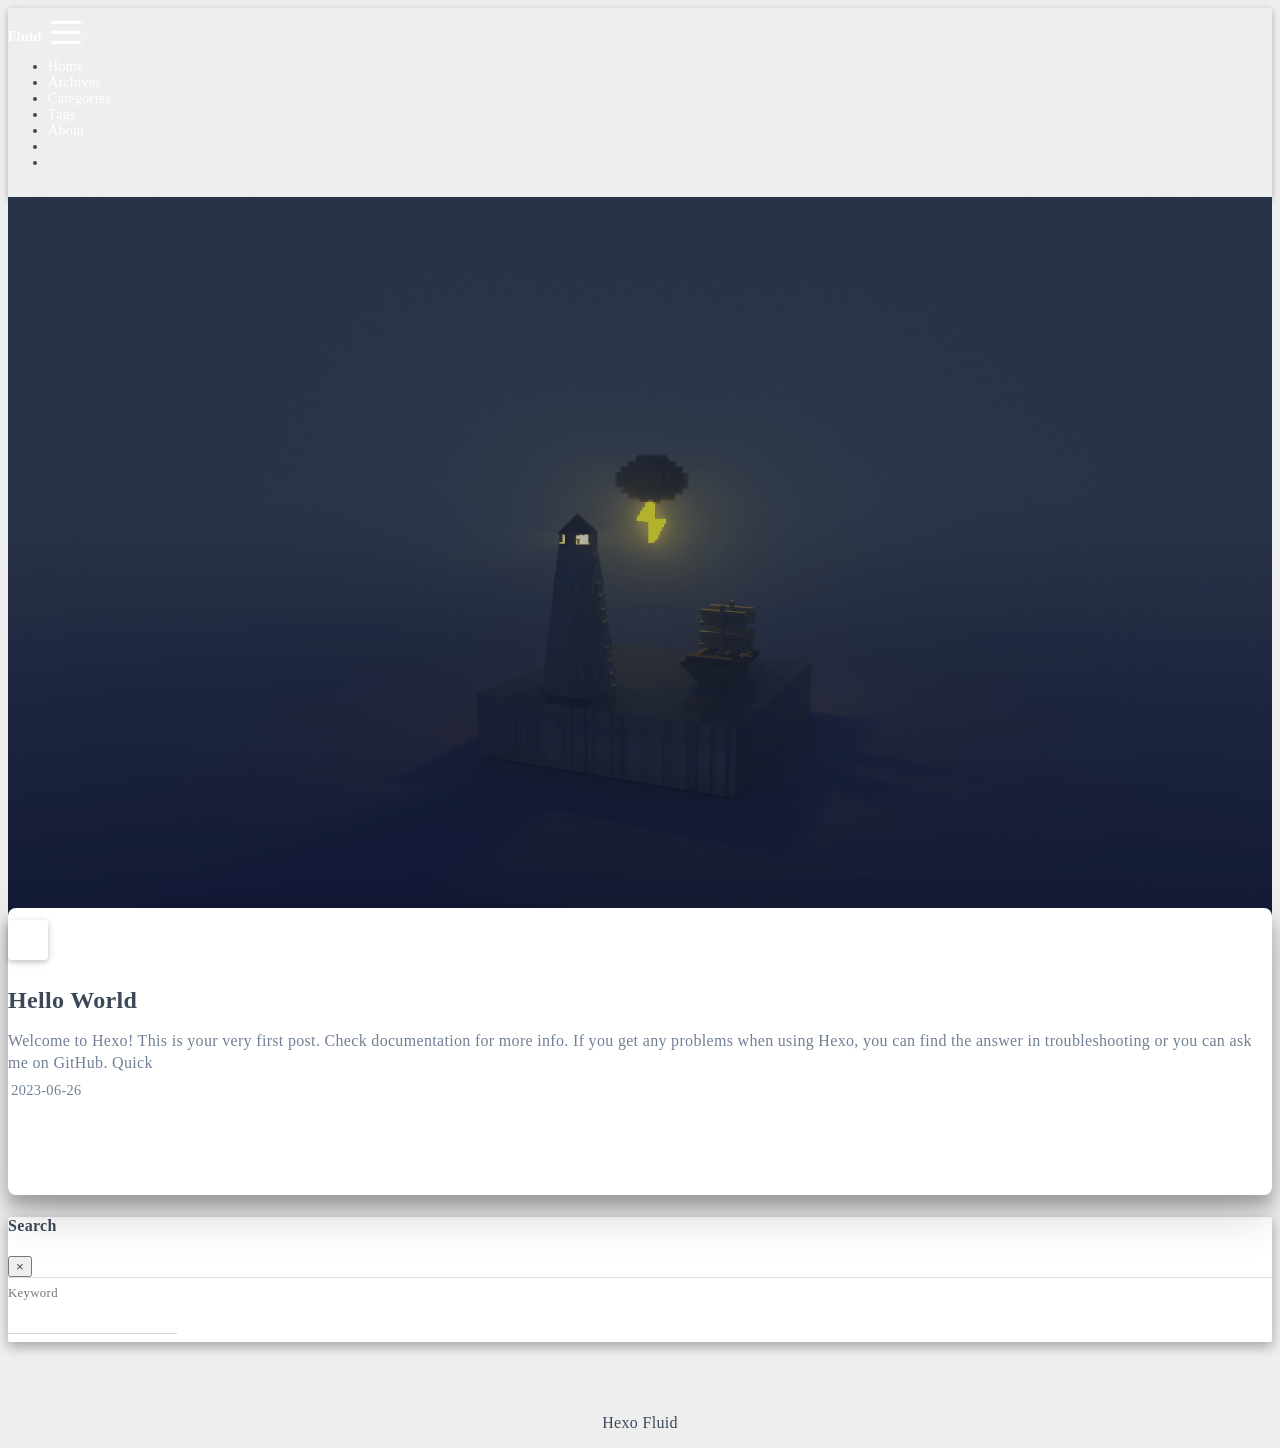
<file: index.html>
<!DOCTYPE html>
<html lang="en" data-default-color-scheme=auto>



<head>
  <meta charset="UTF-8">
  <link rel="apple-touch-icon" sizes="76x76" href="/img/fluid.png">
  <link rel="icon" href="/img/fluid.png">
  <meta name="viewport" content="width=device-width, initial-scale=1.0, maximum-scale=5.0, shrink-to-fit=no">
  <meta http-equiv="x-ua-compatible" content="ie=edge">
  
  <meta name="theme-color" content="#2f4154">
  <meta name="author" content="John Doe">
  <meta name="keywords" content="">
  
    <meta property="og:type" content="website">
<meta property="og:title" content="Hexo">
<meta property="og:url" content="http://example.com/index.html">
<meta property="og:site_name" content="Hexo">
<meta property="og:locale" content="en_US">
<meta property="article:author" content="John Doe">
<meta name="twitter:card" content="summary_large_image">
  
  
  
  <title>Hexo</title>

  <link  rel="stylesheet" href="https://lib.baomitu.com/twitter-bootstrap/4.6.1/css/bootstrap.min.css" />





<!-- 主题依赖的图标库，不要自行修改 -->
<!-- Do not modify the link that theme dependent icons -->

<link rel="stylesheet" href="//at.alicdn.com/t/font_1749284_hj8rtnfg7um.css">



<link rel="stylesheet" href="//at.alicdn.com/t/font_1736178_lbnruvf0jn.css">


<link  rel="stylesheet" href="/css/main.css" />


  <link id="highlight-css" rel="stylesheet" href="/css/highlight.css" />
  
    <link id="highlight-css-dark" rel="stylesheet" href="/css/highlight-dark.css" />
  




  <script id="fluid-configs">
    var Fluid = window.Fluid || {};
    Fluid.ctx = Object.assign({}, Fluid.ctx)
    var CONFIG = {"hostname":"example.com","root":"/","version":"1.9.4","typing":{"enable":true,"typeSpeed":70,"cursorChar":"_","loop":false,"scope":[]},"anchorjs":{"enable":true,"element":"h1,h2,h3,h4,h5,h6","placement":"left","visible":"hover","icon":""},"progressbar":{"enable":true,"height_px":3,"color":"#29d","options":{"showSpinner":false,"trickleSpeed":100}},"code_language":{"enable":true,"default":"TEXT"},"copy_btn":true,"image_caption":{"enable":true},"image_zoom":{"enable":true,"img_url_replace":["",""]},"toc":{"enable":true,"placement":"right","headingSelector":"h1,h2,h3,h4,h5,h6","collapseDepth":0},"lazyload":{"enable":true,"loading_img":"/img/loading.gif","onlypost":false,"offset_factor":2},"web_analytics":{"enable":false,"follow_dnt":true,"baidu":null,"google":null,"gtag":null,"tencent":{"sid":null,"cid":null},"woyaola":null,"cnzz":null,"leancloud":{"app_id":null,"app_key":null,"server_url":null,"path":"window.location.pathname","ignore_local":false}},"search_path":"/local-search.xml"};

    if (CONFIG.web_analytics.follow_dnt) {
      var dntVal = navigator.doNotTrack || window.doNotTrack || navigator.msDoNotTrack;
      Fluid.ctx.dnt = dntVal && (dntVal.startsWith('1') || dntVal.startsWith('yes') || dntVal.startsWith('on'));
    }
  </script>
  <script  src="/js/utils.js" ></script>
  <script  src="/js/color-schema.js" ></script>
  


  
<meta name="generator" content="Hexo 6.3.0"></head>


<body>
  

  <header>
    

<div class="header-inner" style="height: 100vh;">
  <nav id="navbar" class="navbar fixed-top  navbar-expand-lg navbar-dark scrolling-navbar">
  <div class="container">
    <a class="navbar-brand" href="/">
      <strong>Fluid</strong>
    </a>

    <button id="navbar-toggler-btn" class="navbar-toggler" type="button" data-toggle="collapse"
            data-target="#navbarSupportedContent"
            aria-controls="navbarSupportedContent" aria-expanded="false" aria-label="Toggle navigation">
      <div class="animated-icon"><span></span><span></span><span></span></div>
    </button>

    <!-- Collapsible content -->
    <div class="collapse navbar-collapse" id="navbarSupportedContent">
      <ul class="navbar-nav ml-auto text-center">
        
          
          
          
          
            <li class="nav-item">
              <a class="nav-link" href="/">
                <i class="iconfont icon-home-fill"></i>
                <span>Home</span>
              </a>
            </li>
          
        
          
          
          
          
            <li class="nav-item">
              <a class="nav-link" href="/archives/">
                <i class="iconfont icon-archive-fill"></i>
                <span>Archives</span>
              </a>
            </li>
          
        
          
          
          
          
            <li class="nav-item">
              <a class="nav-link" href="/categories/">
                <i class="iconfont icon-category-fill"></i>
                <span>Categories</span>
              </a>
            </li>
          
        
          
          
          
          
            <li class="nav-item">
              <a class="nav-link" href="/tags/">
                <i class="iconfont icon-tags-fill"></i>
                <span>Tags</span>
              </a>
            </li>
          
        
          
          
          
          
            <li class="nav-item">
              <a class="nav-link" href="/about/">
                <i class="iconfont icon-user-fill"></i>
                <span>About</span>
              </a>
            </li>
          
        
        
          <li class="nav-item" id="search-btn">
            <a class="nav-link" target="_self" href="javascript:;" data-toggle="modal" data-target="#modalSearch" aria-label="Search">
              <i class="iconfont icon-search"></i>
            </a>
          </li>
          
        
        
          <li class="nav-item" id="color-toggle-btn">
            <a class="nav-link" target="_self" href="javascript:;" aria-label="Color Toggle">
              <i class="iconfont icon-dark" id="color-toggle-icon"></i>
            </a>
          </li>
        
      </ul>
    </div>
  </div>
</nav>

  

<div id="banner" class="banner" parallax=true
     style="background: url('/img/default.png') no-repeat center center; background-size: cover;">
  <div class="full-bg-img">
    <div class="mask flex-center" style="background-color: rgba(0, 0, 0, 0.3)">
      <div class="banner-text text-center fade-in-up">
        <div class="h2">
          
            <span id="subtitle" data-typed-text="An elegant Material-Design theme for Hexo"></span>
          
        </div>

        
      </div>

      
        <div class="scroll-down-bar">
          <i class="iconfont icon-arrowdown"></i>
        </div>
      
    </div>
  </div>
</div>

</div>

  </header>

  <main>
    
      <div class="container nopadding-x-md">
        <div id="board"
          style="margin-top: 0">
          
          <div class="container">
            <div class="row">
              <div class="col-12 col-md-10 m-auto">
                


  <div class="row mx-auto index-card">
    
    
    <article class="col-12 col-md-12 mx-auto index-info">
      <h1 class="index-header">
        
        <a href="/2023/06/26/hello-world/" target="_self">
          Hello World
        </a>
      </h1>

      
      <a class="index-excerpt index-excerpt__noimg" href="/2023/06/26/hello-world/" target="_self">
        <div>
          Welcome to Hexo! This is your very first post. Check documentation for more info. If you get any problems when using Hexo, you can find the answer in troubleshooting or you can ask me on GitHub. Quick
        </div>
      </a>

      <div class="index-btm post-metas">
        
          <div class="post-meta mr-3">
            <i class="iconfont icon-date"></i>
            <time datetime="2023-06-26 08:57" pubdate>
              2023-06-26
            </time>
          </div>
        
        
        
      </div>
    </article>
  </div>





              </div>
            </div>
          </div>
        </div>
      </div>
    

    
      <a id="scroll-top-button" aria-label="TOP" href="#" role="button">
        <i class="iconfont icon-arrowup" aria-hidden="true"></i>
      </a>
    

    
      <div class="modal fade" id="modalSearch" tabindex="-1" role="dialog" aria-labelledby="ModalLabel"
     aria-hidden="true">
  <div class="modal-dialog modal-dialog-scrollable modal-lg" role="document">
    <div class="modal-content">
      <div class="modal-header text-center">
        <h4 class="modal-title w-100 font-weight-bold">Search</h4>
        <button type="button" id="local-search-close" class="close" data-dismiss="modal" aria-label="Close">
          <span aria-hidden="true">&times;</span>
        </button>
      </div>
      <div class="modal-body mx-3">
        <div class="md-form mb-5">
          <input type="text" id="local-search-input" class="form-control validate">
          <label data-error="x" data-success="v" for="local-search-input">Keyword</label>
        </div>
        <div class="list-group" id="local-search-result"></div>
      </div>
    </div>
  </div>
</div>

    

    
  </main>

  <footer>
    <div class="footer-inner">
  
    <div class="footer-content">
       <a href="https://hexo.io" target="_blank" rel="nofollow noopener"><span>Hexo</span></a> <i class="iconfont icon-love"></i> <a href="https://github.com/fluid-dev/hexo-theme-fluid" target="_blank" rel="nofollow noopener"><span>Fluid</span></a> 
    </div>
  
  
  
  
</div>

  </footer>

  <!-- Scripts -->
  
  <script  src="https://lib.baomitu.com/nprogress/0.2.0/nprogress.min.js" ></script>
  <link  rel="stylesheet" href="https://lib.baomitu.com/nprogress/0.2.0/nprogress.min.css" />

  <script>
    NProgress.configure({"showSpinner":false,"trickleSpeed":100})
    NProgress.start()
    window.addEventListener('load', function() {
      NProgress.done();
    })
  </script>


<script  src="https://lib.baomitu.com/jquery/3.6.0/jquery.min.js" ></script>
<script  src="https://lib.baomitu.com/twitter-bootstrap/4.6.1/js/bootstrap.min.js" ></script>
<script  src="/js/events.js" ></script>
<script  src="/js/plugins.js" ></script>


  <script  src="https://lib.baomitu.com/typed.js/2.0.12/typed.min.js" ></script>
  <script>
    (function (window, document) {
      var typing = Fluid.plugins.typing;
      var subtitle = document.getElementById('subtitle');
      if (!subtitle || !typing) {
        return;
      }
      var text = subtitle.getAttribute('data-typed-text');
      
        typing(text);
      
    })(window, document);
  </script>




  
    <script  src="/js/img-lazyload.js" ></script>
  




  <script  src="/js/local-search.js" ></script>





<!-- 主题的启动项，将它保持在最底部 -->
<!-- the boot of the theme, keep it at the bottom -->
<script  src="/js/boot.js" ></script>


  

  <noscript>
    <div class="noscript-warning">Blog works best with JavaScript enabled</div>
  </noscript>
</body>
</html>
</file>
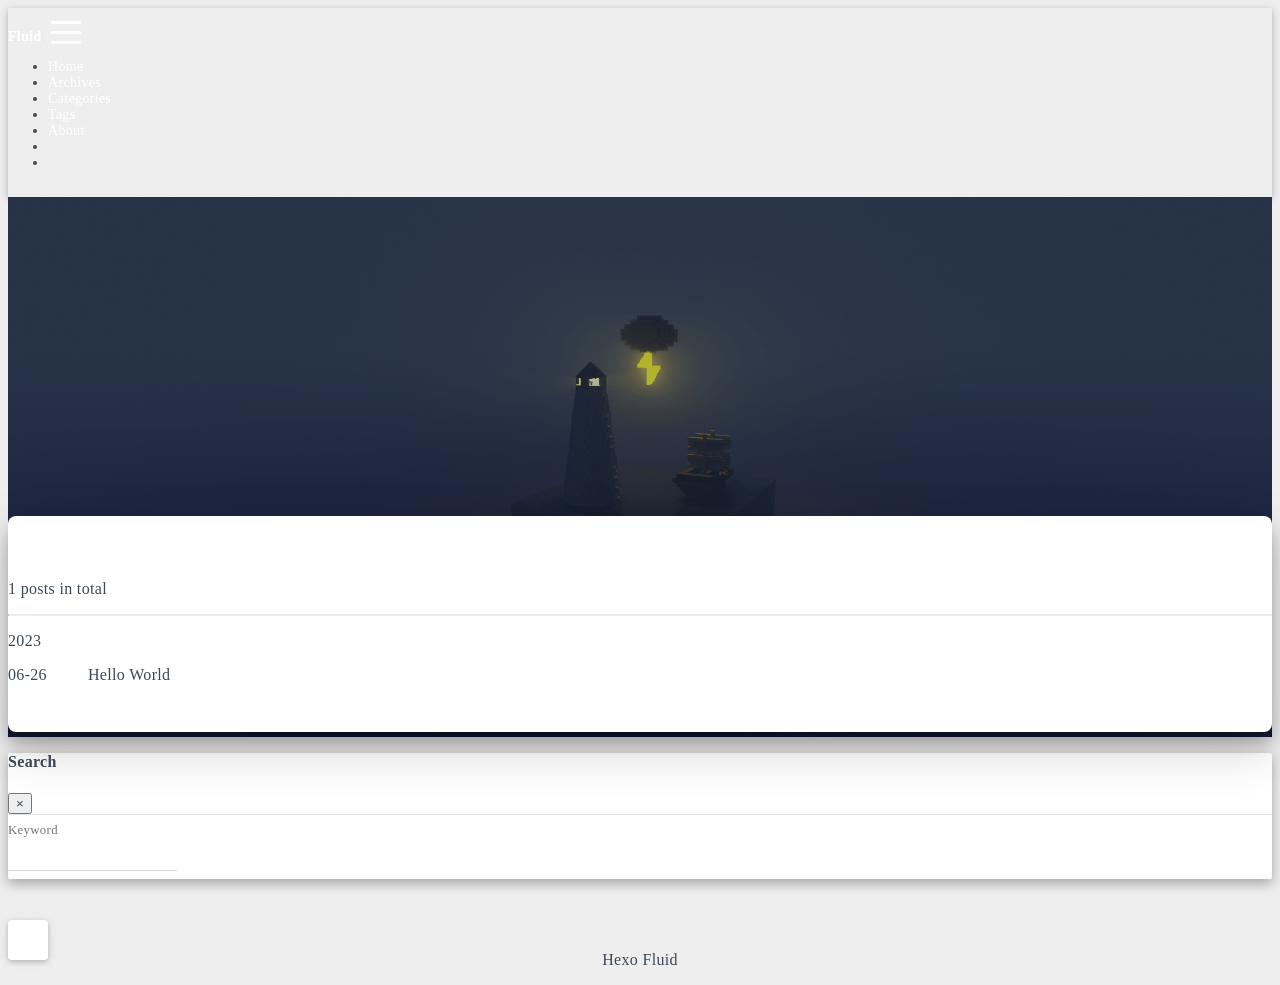
<file: archives/index.html>
<!DOCTYPE html>
<html lang="en" data-default-color-scheme=auto>



<head>
  <meta charset="UTF-8">
  <link rel="apple-touch-icon" sizes="76x76" href="/img/fluid.png">
  <link rel="icon" href="/img/fluid.png">
  <meta name="viewport" content="width=device-width, initial-scale=1.0, maximum-scale=5.0, shrink-to-fit=no">
  <meta http-equiv="x-ua-compatible" content="ie=edge">
  
  <meta name="theme-color" content="#2f4154">
  <meta name="author" content="John Doe">
  <meta name="keywords" content="">
  
    <meta property="og:type" content="website">
<meta property="og:title" content="Archives">
<meta property="og:url" content="http://example.com/archives/index.html">
<meta property="og:site_name" content="Hexo">
<meta property="og:locale" content="en_US">
<meta property="article:author" content="John Doe">
<meta name="twitter:card" content="summary_large_image">
  
  
  
  <title>Archives - Hexo</title>

  <link  rel="stylesheet" href="https://lib.baomitu.com/twitter-bootstrap/4.6.1/css/bootstrap.min.css" />





<!-- 主题依赖的图标库，不要自行修改 -->
<!-- Do not modify the link that theme dependent icons -->

<link rel="stylesheet" href="//at.alicdn.com/t/font_1749284_hj8rtnfg7um.css">



<link rel="stylesheet" href="//at.alicdn.com/t/font_1736178_lbnruvf0jn.css">


<link  rel="stylesheet" href="/css/main.css" />


  <link id="highlight-css" rel="stylesheet" href="/css/highlight.css" />
  
    <link id="highlight-css-dark" rel="stylesheet" href="/css/highlight-dark.css" />
  




  <script id="fluid-configs">
    var Fluid = window.Fluid || {};
    Fluid.ctx = Object.assign({}, Fluid.ctx)
    var CONFIG = {"hostname":"example.com","root":"/","version":"1.9.4","typing":{"enable":true,"typeSpeed":70,"cursorChar":"_","loop":false,"scope":[]},"anchorjs":{"enable":true,"element":"h1,h2,h3,h4,h5,h6","placement":"left","visible":"hover","icon":""},"progressbar":{"enable":true,"height_px":3,"color":"#29d","options":{"showSpinner":false,"trickleSpeed":100}},"code_language":{"enable":true,"default":"TEXT"},"copy_btn":true,"image_caption":{"enable":true},"image_zoom":{"enable":true,"img_url_replace":["",""]},"toc":{"enable":true,"placement":"right","headingSelector":"h1,h2,h3,h4,h5,h6","collapseDepth":0},"lazyload":{"enable":true,"loading_img":"/img/loading.gif","onlypost":false,"offset_factor":2},"web_analytics":{"enable":false,"follow_dnt":true,"baidu":null,"google":null,"gtag":null,"tencent":{"sid":null,"cid":null},"woyaola":null,"cnzz":null,"leancloud":{"app_id":null,"app_key":null,"server_url":null,"path":"window.location.pathname","ignore_local":false}},"search_path":"/local-search.xml"};

    if (CONFIG.web_analytics.follow_dnt) {
      var dntVal = navigator.doNotTrack || window.doNotTrack || navigator.msDoNotTrack;
      Fluid.ctx.dnt = dntVal && (dntVal.startsWith('1') || dntVal.startsWith('yes') || dntVal.startsWith('on'));
    }
  </script>
  <script  src="/js/utils.js" ></script>
  <script  src="/js/color-schema.js" ></script>
  


  
<meta name="generator" content="Hexo 6.3.0"></head>


<body>
  

  <header>
    

<div class="header-inner" style="height: 60vh;">
  <nav id="navbar" class="navbar fixed-top  navbar-expand-lg navbar-dark scrolling-navbar">
  <div class="container">
    <a class="navbar-brand" href="/">
      <strong>Fluid</strong>
    </a>

    <button id="navbar-toggler-btn" class="navbar-toggler" type="button" data-toggle="collapse"
            data-target="#navbarSupportedContent"
            aria-controls="navbarSupportedContent" aria-expanded="false" aria-label="Toggle navigation">
      <div class="animated-icon"><span></span><span></span><span></span></div>
    </button>

    <!-- Collapsible content -->
    <div class="collapse navbar-collapse" id="navbarSupportedContent">
      <ul class="navbar-nav ml-auto text-center">
        
          
          
          
          
            <li class="nav-item">
              <a class="nav-link" href="/">
                <i class="iconfont icon-home-fill"></i>
                <span>Home</span>
              </a>
            </li>
          
        
          
          
          
          
            <li class="nav-item">
              <a class="nav-link" href="/archives/">
                <i class="iconfont icon-archive-fill"></i>
                <span>Archives</span>
              </a>
            </li>
          
        
          
          
          
          
            <li class="nav-item">
              <a class="nav-link" href="/categories/">
                <i class="iconfont icon-category-fill"></i>
                <span>Categories</span>
              </a>
            </li>
          
        
          
          
          
          
            <li class="nav-item">
              <a class="nav-link" href="/tags/">
                <i class="iconfont icon-tags-fill"></i>
                <span>Tags</span>
              </a>
            </li>
          
        
          
          
          
          
            <li class="nav-item">
              <a class="nav-link" href="/about/">
                <i class="iconfont icon-user-fill"></i>
                <span>About</span>
              </a>
            </li>
          
        
        
          <li class="nav-item" id="search-btn">
            <a class="nav-link" target="_self" href="javascript:;" data-toggle="modal" data-target="#modalSearch" aria-label="Search">
              <i class="iconfont icon-search"></i>
            </a>
          </li>
          
        
        
          <li class="nav-item" id="color-toggle-btn">
            <a class="nav-link" target="_self" href="javascript:;" aria-label="Color Toggle">
              <i class="iconfont icon-dark" id="color-toggle-icon"></i>
            </a>
          </li>
        
      </ul>
    </div>
  </div>
</nav>

  

<div id="banner" class="banner" parallax=true
     style="background: url('/img/default.png') no-repeat center center; background-size: cover;">
  <div class="full-bg-img">
    <div class="mask flex-center" style="background-color: rgba(0, 0, 0, 0.3)">
      <div class="banner-text text-center fade-in-up">
        <div class="h2">
          
            <span id="subtitle" data-typed-text="Archives"></span>
          
        </div>

        
      </div>

      
    </div>
  </div>
</div>

</div>

  </header>

  <main>
    
      <div class="container nopadding-x-md">
        <div id="board"
          >
          
          <div class="container">
            <div class="row">
              <div class="col-12 col-md-10 m-auto">
                

<div class="list-group">
  <p class="h4">1 posts in total</p>
  <hr>
  
  
    
      
      <p class="h5">2023</p>
    
    <a href="/2023/06/26/hello-world/" class="list-group-item list-group-item-action">
      <time>06-26</time>
      <div class="list-group-item-title">Hello World</div>
    </a>
  
</div>





              </div>
            </div>
          </div>
        </div>
      </div>
    

    
      <a id="scroll-top-button" aria-label="TOP" href="#" role="button">
        <i class="iconfont icon-arrowup" aria-hidden="true"></i>
      </a>
    

    
      <div class="modal fade" id="modalSearch" tabindex="-1" role="dialog" aria-labelledby="ModalLabel"
     aria-hidden="true">
  <div class="modal-dialog modal-dialog-scrollable modal-lg" role="document">
    <div class="modal-content">
      <div class="modal-header text-center">
        <h4 class="modal-title w-100 font-weight-bold">Search</h4>
        <button type="button" id="local-search-close" class="close" data-dismiss="modal" aria-label="Close">
          <span aria-hidden="true">&times;</span>
        </button>
      </div>
      <div class="modal-body mx-3">
        <div class="md-form mb-5">
          <input type="text" id="local-search-input" class="form-control validate">
          <label data-error="x" data-success="v" for="local-search-input">Keyword</label>
        </div>
        <div class="list-group" id="local-search-result"></div>
      </div>
    </div>
  </div>
</div>

    

    
  </main>

  <footer>
    <div class="footer-inner">
  
    <div class="footer-content">
       <a href="https://hexo.io" target="_blank" rel="nofollow noopener"><span>Hexo</span></a> <i class="iconfont icon-love"></i> <a href="https://github.com/fluid-dev/hexo-theme-fluid" target="_blank" rel="nofollow noopener"><span>Fluid</span></a> 
    </div>
  
  
  
  
</div>

  </footer>

  <!-- Scripts -->
  
  <script  src="https://lib.baomitu.com/nprogress/0.2.0/nprogress.min.js" ></script>
  <link  rel="stylesheet" href="https://lib.baomitu.com/nprogress/0.2.0/nprogress.min.css" />

  <script>
    NProgress.configure({"showSpinner":false,"trickleSpeed":100})
    NProgress.start()
    window.addEventListener('load', function() {
      NProgress.done();
    })
  </script>


<script  src="https://lib.baomitu.com/jquery/3.6.0/jquery.min.js" ></script>
<script  src="https://lib.baomitu.com/twitter-bootstrap/4.6.1/js/bootstrap.min.js" ></script>
<script  src="/js/events.js" ></script>
<script  src="/js/plugins.js" ></script>


  <script  src="https://lib.baomitu.com/typed.js/2.0.12/typed.min.js" ></script>
  <script>
    (function (window, document) {
      var typing = Fluid.plugins.typing;
      var subtitle = document.getElementById('subtitle');
      if (!subtitle || !typing) {
        return;
      }
      var text = subtitle.getAttribute('data-typed-text');
      
        typing(text);
      
    })(window, document);
  </script>




  
    <script  src="/js/img-lazyload.js" ></script>
  




  <script  src="/js/local-search.js" ></script>





<!-- 主题的启动项，将它保持在最底部 -->
<!-- the boot of the theme, keep it at the bottom -->
<script  src="/js/boot.js" ></script>


  

  <noscript>
    <div class="noscript-warning">Blog works best with JavaScript enabled</div>
  </noscript>
</body>
</html>
</file>
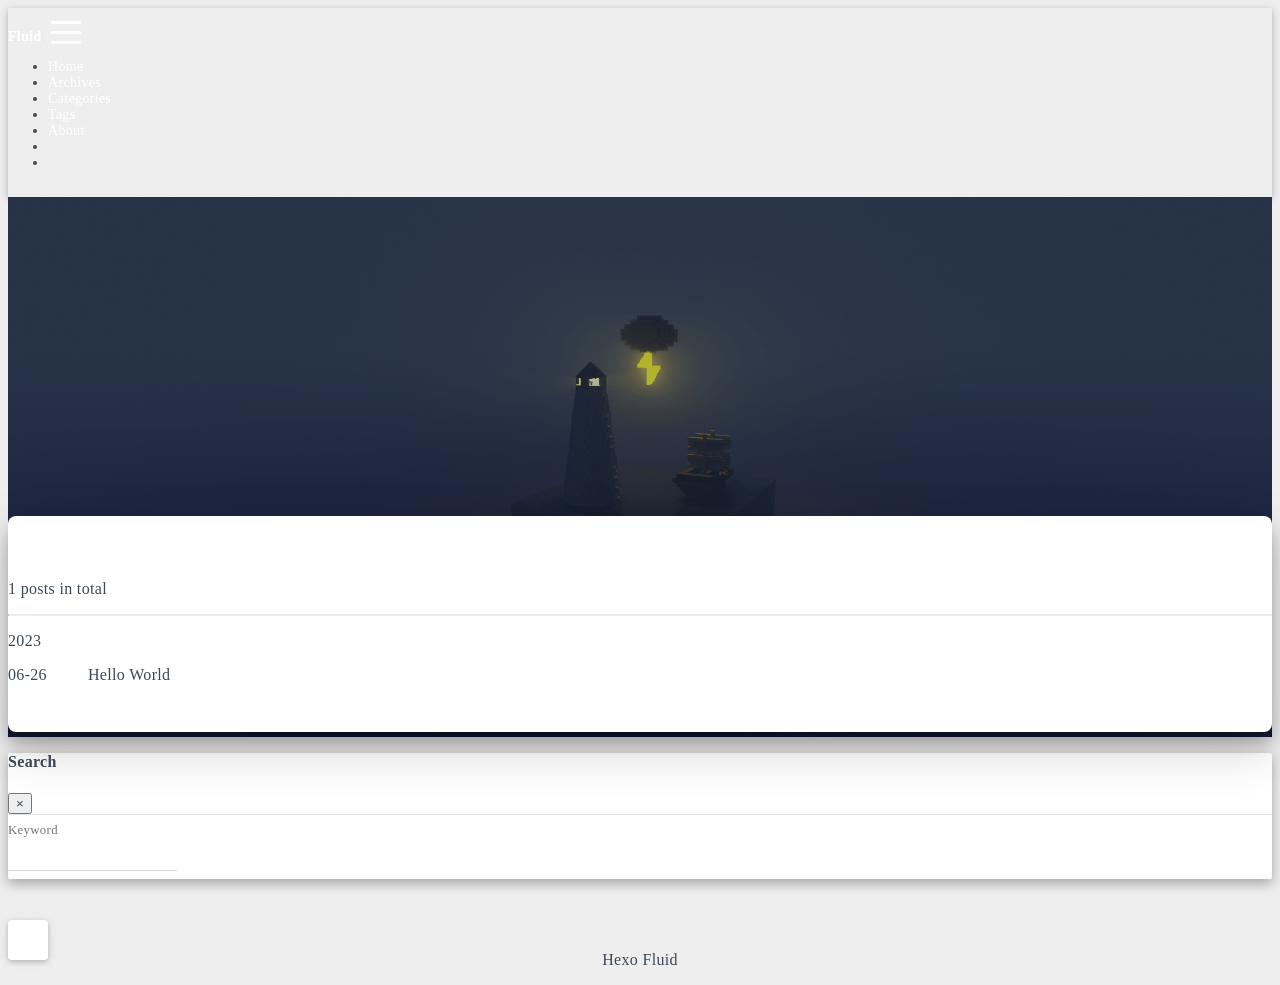
<file: archives/2023/index.html>
<!DOCTYPE html>
<html lang="en" data-default-color-scheme=auto>



<head>
  <meta charset="UTF-8">
  <link rel="apple-touch-icon" sizes="76x76" href="/img/fluid.png">
  <link rel="icon" href="/img/fluid.png">
  <meta name="viewport" content="width=device-width, initial-scale=1.0, maximum-scale=5.0, shrink-to-fit=no">
  <meta http-equiv="x-ua-compatible" content="ie=edge">
  
  <meta name="theme-color" content="#2f4154">
  <meta name="author" content="John Doe">
  <meta name="keywords" content="">
  
    <meta property="og:type" content="website">
<meta property="og:title" content="Archives">
<meta property="og:url" content="http://example.com/archives/2023/index.html">
<meta property="og:site_name" content="Hexo">
<meta property="og:locale" content="en_US">
<meta property="article:author" content="John Doe">
<meta name="twitter:card" content="summary_large_image">
  
  
  
  <title>Archives - Hexo</title>

  <link  rel="stylesheet" href="https://lib.baomitu.com/twitter-bootstrap/4.6.1/css/bootstrap.min.css" />





<!-- 主题依赖的图标库，不要自行修改 -->
<!-- Do not modify the link that theme dependent icons -->

<link rel="stylesheet" href="//at.alicdn.com/t/font_1749284_hj8rtnfg7um.css">



<link rel="stylesheet" href="//at.alicdn.com/t/font_1736178_lbnruvf0jn.css">


<link  rel="stylesheet" href="/css/main.css" />


  <link id="highlight-css" rel="stylesheet" href="/css/highlight.css" />
  
    <link id="highlight-css-dark" rel="stylesheet" href="/css/highlight-dark.css" />
  




  <script id="fluid-configs">
    var Fluid = window.Fluid || {};
    Fluid.ctx = Object.assign({}, Fluid.ctx)
    var CONFIG = {"hostname":"example.com","root":"/","version":"1.9.4","typing":{"enable":true,"typeSpeed":70,"cursorChar":"_","loop":false,"scope":[]},"anchorjs":{"enable":true,"element":"h1,h2,h3,h4,h5,h6","placement":"left","visible":"hover","icon":""},"progressbar":{"enable":true,"height_px":3,"color":"#29d","options":{"showSpinner":false,"trickleSpeed":100}},"code_language":{"enable":true,"default":"TEXT"},"copy_btn":true,"image_caption":{"enable":true},"image_zoom":{"enable":true,"img_url_replace":["",""]},"toc":{"enable":true,"placement":"right","headingSelector":"h1,h2,h3,h4,h5,h6","collapseDepth":0},"lazyload":{"enable":true,"loading_img":"/img/loading.gif","onlypost":false,"offset_factor":2},"web_analytics":{"enable":false,"follow_dnt":true,"baidu":null,"google":null,"gtag":null,"tencent":{"sid":null,"cid":null},"woyaola":null,"cnzz":null,"leancloud":{"app_id":null,"app_key":null,"server_url":null,"path":"window.location.pathname","ignore_local":false}},"search_path":"/local-search.xml"};

    if (CONFIG.web_analytics.follow_dnt) {
      var dntVal = navigator.doNotTrack || window.doNotTrack || navigator.msDoNotTrack;
      Fluid.ctx.dnt = dntVal && (dntVal.startsWith('1') || dntVal.startsWith('yes') || dntVal.startsWith('on'));
    }
  </script>
  <script  src="/js/utils.js" ></script>
  <script  src="/js/color-schema.js" ></script>
  


  
<meta name="generator" content="Hexo 6.3.0"></head>


<body>
  

  <header>
    

<div class="header-inner" style="height: 60vh;">
  <nav id="navbar" class="navbar fixed-top  navbar-expand-lg navbar-dark scrolling-navbar">
  <div class="container">
    <a class="navbar-brand" href="/">
      <strong>Fluid</strong>
    </a>

    <button id="navbar-toggler-btn" class="navbar-toggler" type="button" data-toggle="collapse"
            data-target="#navbarSupportedContent"
            aria-controls="navbarSupportedContent" aria-expanded="false" aria-label="Toggle navigation">
      <div class="animated-icon"><span></span><span></span><span></span></div>
    </button>

    <!-- Collapsible content -->
    <div class="collapse navbar-collapse" id="navbarSupportedContent">
      <ul class="navbar-nav ml-auto text-center">
        
          
          
          
          
            <li class="nav-item">
              <a class="nav-link" href="/">
                <i class="iconfont icon-home-fill"></i>
                <span>Home</span>
              </a>
            </li>
          
        
          
          
          
          
            <li class="nav-item">
              <a class="nav-link" href="/archives/">
                <i class="iconfont icon-archive-fill"></i>
                <span>Archives</span>
              </a>
            </li>
          
        
          
          
          
          
            <li class="nav-item">
              <a class="nav-link" href="/categories/">
                <i class="iconfont icon-category-fill"></i>
                <span>Categories</span>
              </a>
            </li>
          
        
          
          
          
          
            <li class="nav-item">
              <a class="nav-link" href="/tags/">
                <i class="iconfont icon-tags-fill"></i>
                <span>Tags</span>
              </a>
            </li>
          
        
          
          
          
          
            <li class="nav-item">
              <a class="nav-link" href="/about/">
                <i class="iconfont icon-user-fill"></i>
                <span>About</span>
              </a>
            </li>
          
        
        
          <li class="nav-item" id="search-btn">
            <a class="nav-link" target="_self" href="javascript:;" data-toggle="modal" data-target="#modalSearch" aria-label="Search">
              <i class="iconfont icon-search"></i>
            </a>
          </li>
          
        
        
          <li class="nav-item" id="color-toggle-btn">
            <a class="nav-link" target="_self" href="javascript:;" aria-label="Color Toggle">
              <i class="iconfont icon-dark" id="color-toggle-icon"></i>
            </a>
          </li>
        
      </ul>
    </div>
  </div>
</nav>

  

<div id="banner" class="banner" parallax=true
     style="background: url('/img/default.png') no-repeat center center; background-size: cover;">
  <div class="full-bg-img">
    <div class="mask flex-center" style="background-color: rgba(0, 0, 0, 0.3)">
      <div class="banner-text text-center fade-in-up">
        <div class="h2">
          
            <span id="subtitle" data-typed-text="Archives"></span>
          
        </div>

        
      </div>

      
    </div>
  </div>
</div>

</div>

  </header>

  <main>
    
      <div class="container nopadding-x-md">
        <div id="board"
          >
          
          <div class="container">
            <div class="row">
              <div class="col-12 col-md-10 m-auto">
                

<div class="list-group">
  <p class="h4">1 posts in total</p>
  <hr>
  
  
    
      
      <p class="h5">2023</p>
    
    <a href="/2023/06/26/hello-world/" class="list-group-item list-group-item-action">
      <time>06-26</time>
      <div class="list-group-item-title">Hello World</div>
    </a>
  
</div>





              </div>
            </div>
          </div>
        </div>
      </div>
    

    
      <a id="scroll-top-button" aria-label="TOP" href="#" role="button">
        <i class="iconfont icon-arrowup" aria-hidden="true"></i>
      </a>
    

    
      <div class="modal fade" id="modalSearch" tabindex="-1" role="dialog" aria-labelledby="ModalLabel"
     aria-hidden="true">
  <div class="modal-dialog modal-dialog-scrollable modal-lg" role="document">
    <div class="modal-content">
      <div class="modal-header text-center">
        <h4 class="modal-title w-100 font-weight-bold">Search</h4>
        <button type="button" id="local-search-close" class="close" data-dismiss="modal" aria-label="Close">
          <span aria-hidden="true">&times;</span>
        </button>
      </div>
      <div class="modal-body mx-3">
        <div class="md-form mb-5">
          <input type="text" id="local-search-input" class="form-control validate">
          <label data-error="x" data-success="v" for="local-search-input">Keyword</label>
        </div>
        <div class="list-group" id="local-search-result"></div>
      </div>
    </div>
  </div>
</div>

    

    
  </main>

  <footer>
    <div class="footer-inner">
  
    <div class="footer-content">
       <a href="https://hexo.io" target="_blank" rel="nofollow noopener"><span>Hexo</span></a> <i class="iconfont icon-love"></i> <a href="https://github.com/fluid-dev/hexo-theme-fluid" target="_blank" rel="nofollow noopener"><span>Fluid</span></a> 
    </div>
  
  
  
  
</div>

  </footer>

  <!-- Scripts -->
  
  <script  src="https://lib.baomitu.com/nprogress/0.2.0/nprogress.min.js" ></script>
  <link  rel="stylesheet" href="https://lib.baomitu.com/nprogress/0.2.0/nprogress.min.css" />

  <script>
    NProgress.configure({"showSpinner":false,"trickleSpeed":100})
    NProgress.start()
    window.addEventListener('load', function() {
      NProgress.done();
    })
  </script>


<script  src="https://lib.baomitu.com/jquery/3.6.0/jquery.min.js" ></script>
<script  src="https://lib.baomitu.com/twitter-bootstrap/4.6.1/js/bootstrap.min.js" ></script>
<script  src="/js/events.js" ></script>
<script  src="/js/plugins.js" ></script>


  <script  src="https://lib.baomitu.com/typed.js/2.0.12/typed.min.js" ></script>
  <script>
    (function (window, document) {
      var typing = Fluid.plugins.typing;
      var subtitle = document.getElementById('subtitle');
      if (!subtitle || !typing) {
        return;
      }
      var text = subtitle.getAttribute('data-typed-text');
      
        typing(text);
      
    })(window, document);
  </script>




  
    <script  src="/js/img-lazyload.js" ></script>
  




  <script  src="/js/local-search.js" ></script>





<!-- 主题的启动项，将它保持在最底部 -->
<!-- the boot of the theme, keep it at the bottom -->
<script  src="/js/boot.js" ></script>


  

  <noscript>
    <div class="noscript-warning">Blog works best with JavaScript enabled</div>
  </noscript>
</body>
</html>
</file>
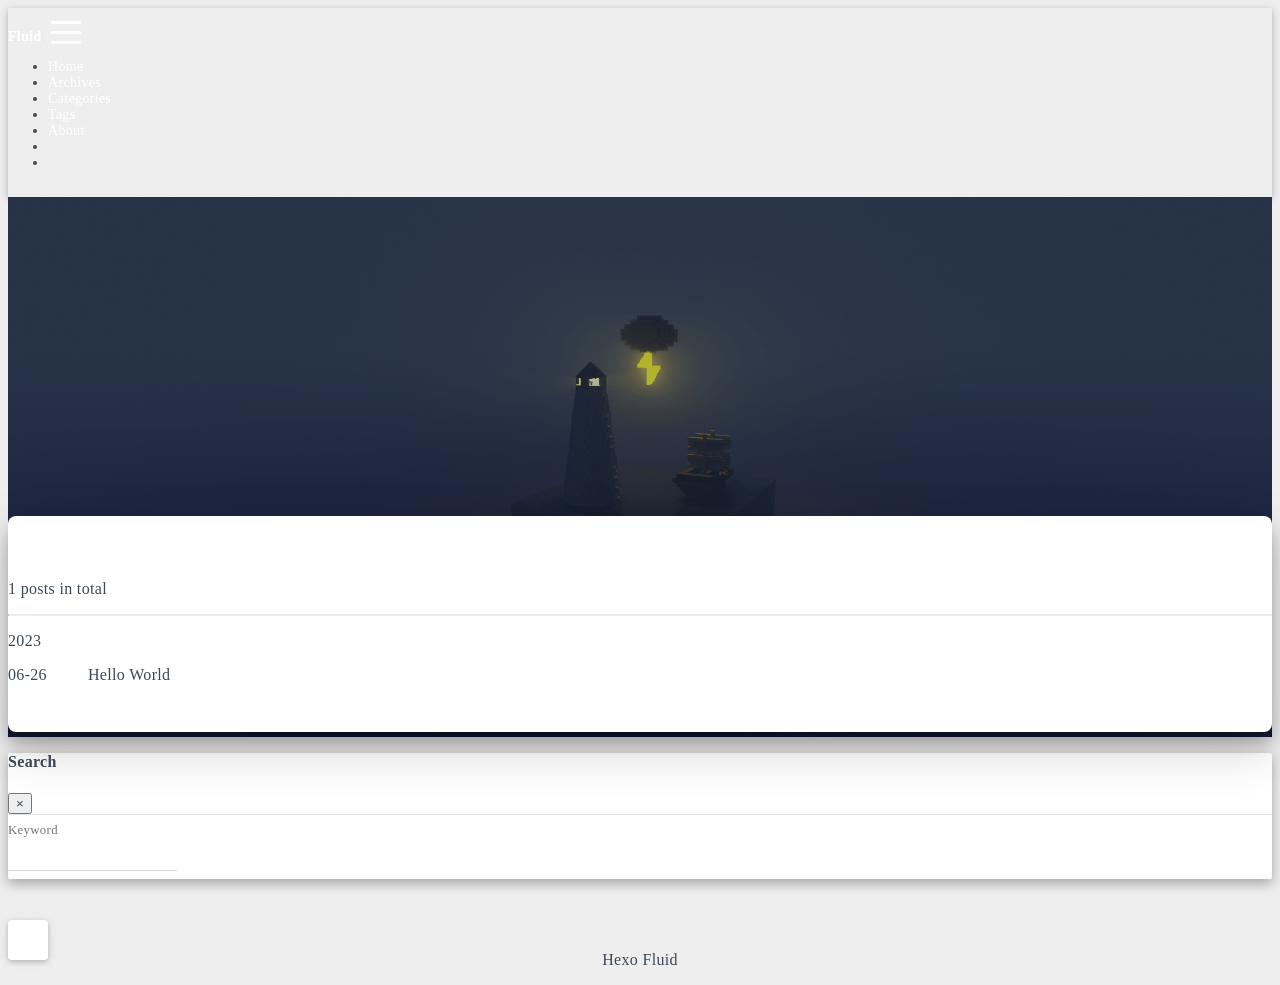
<file: archives/2023/06/index.html>
<!DOCTYPE html>
<html lang="en" data-default-color-scheme=auto>



<head>
  <meta charset="UTF-8">
  <link rel="apple-touch-icon" sizes="76x76" href="/img/fluid.png">
  <link rel="icon" href="/img/fluid.png">
  <meta name="viewport" content="width=device-width, initial-scale=1.0, maximum-scale=5.0, shrink-to-fit=no">
  <meta http-equiv="x-ua-compatible" content="ie=edge">
  
  <meta name="theme-color" content="#2f4154">
  <meta name="author" content="John Doe">
  <meta name="keywords" content="">
  
    <meta property="og:type" content="website">
<meta property="og:title" content="Archives">
<meta property="og:url" content="http://example.com/archives/2023/06/index.html">
<meta property="og:site_name" content="Hexo">
<meta property="og:locale" content="en_US">
<meta property="article:author" content="John Doe">
<meta name="twitter:card" content="summary_large_image">
  
  
  
  <title>Archives - Hexo</title>

  <link  rel="stylesheet" href="https://lib.baomitu.com/twitter-bootstrap/4.6.1/css/bootstrap.min.css" />





<!-- 主题依赖的图标库，不要自行修改 -->
<!-- Do not modify the link that theme dependent icons -->

<link rel="stylesheet" href="//at.alicdn.com/t/font_1749284_hj8rtnfg7um.css">



<link rel="stylesheet" href="//at.alicdn.com/t/font_1736178_lbnruvf0jn.css">


<link  rel="stylesheet" href="/css/main.css" />


  <link id="highlight-css" rel="stylesheet" href="/css/highlight.css" />
  
    <link id="highlight-css-dark" rel="stylesheet" href="/css/highlight-dark.css" />
  




  <script id="fluid-configs">
    var Fluid = window.Fluid || {};
    Fluid.ctx = Object.assign({}, Fluid.ctx)
    var CONFIG = {"hostname":"example.com","root":"/","version":"1.9.4","typing":{"enable":true,"typeSpeed":70,"cursorChar":"_","loop":false,"scope":[]},"anchorjs":{"enable":true,"element":"h1,h2,h3,h4,h5,h6","placement":"left","visible":"hover","icon":""},"progressbar":{"enable":true,"height_px":3,"color":"#29d","options":{"showSpinner":false,"trickleSpeed":100}},"code_language":{"enable":true,"default":"TEXT"},"copy_btn":true,"image_caption":{"enable":true},"image_zoom":{"enable":true,"img_url_replace":["",""]},"toc":{"enable":true,"placement":"right","headingSelector":"h1,h2,h3,h4,h5,h6","collapseDepth":0},"lazyload":{"enable":true,"loading_img":"/img/loading.gif","onlypost":false,"offset_factor":2},"web_analytics":{"enable":false,"follow_dnt":true,"baidu":null,"google":null,"gtag":null,"tencent":{"sid":null,"cid":null},"woyaola":null,"cnzz":null,"leancloud":{"app_id":null,"app_key":null,"server_url":null,"path":"window.location.pathname","ignore_local":false}},"search_path":"/local-search.xml"};

    if (CONFIG.web_analytics.follow_dnt) {
      var dntVal = navigator.doNotTrack || window.doNotTrack || navigator.msDoNotTrack;
      Fluid.ctx.dnt = dntVal && (dntVal.startsWith('1') || dntVal.startsWith('yes') || dntVal.startsWith('on'));
    }
  </script>
  <script  src="/js/utils.js" ></script>
  <script  src="/js/color-schema.js" ></script>
  


  
<meta name="generator" content="Hexo 6.3.0"></head>


<body>
  

  <header>
    

<div class="header-inner" style="height: 60vh;">
  <nav id="navbar" class="navbar fixed-top  navbar-expand-lg navbar-dark scrolling-navbar">
  <div class="container">
    <a class="navbar-brand" href="/">
      <strong>Fluid</strong>
    </a>

    <button id="navbar-toggler-btn" class="navbar-toggler" type="button" data-toggle="collapse"
            data-target="#navbarSupportedContent"
            aria-controls="navbarSupportedContent" aria-expanded="false" aria-label="Toggle navigation">
      <div class="animated-icon"><span></span><span></span><span></span></div>
    </button>

    <!-- Collapsible content -->
    <div class="collapse navbar-collapse" id="navbarSupportedContent">
      <ul class="navbar-nav ml-auto text-center">
        
          
          
          
          
            <li class="nav-item">
              <a class="nav-link" href="/">
                <i class="iconfont icon-home-fill"></i>
                <span>Home</span>
              </a>
            </li>
          
        
          
          
          
          
            <li class="nav-item">
              <a class="nav-link" href="/archives/">
                <i class="iconfont icon-archive-fill"></i>
                <span>Archives</span>
              </a>
            </li>
          
        
          
          
          
          
            <li class="nav-item">
              <a class="nav-link" href="/categories/">
                <i class="iconfont icon-category-fill"></i>
                <span>Categories</span>
              </a>
            </li>
          
        
          
          
          
          
            <li class="nav-item">
              <a class="nav-link" href="/tags/">
                <i class="iconfont icon-tags-fill"></i>
                <span>Tags</span>
              </a>
            </li>
          
        
          
          
          
          
            <li class="nav-item">
              <a class="nav-link" href="/about/">
                <i class="iconfont icon-user-fill"></i>
                <span>About</span>
              </a>
            </li>
          
        
        
          <li class="nav-item" id="search-btn">
            <a class="nav-link" target="_self" href="javascript:;" data-toggle="modal" data-target="#modalSearch" aria-label="Search">
              <i class="iconfont icon-search"></i>
            </a>
          </li>
          
        
        
          <li class="nav-item" id="color-toggle-btn">
            <a class="nav-link" target="_self" href="javascript:;" aria-label="Color Toggle">
              <i class="iconfont icon-dark" id="color-toggle-icon"></i>
            </a>
          </li>
        
      </ul>
    </div>
  </div>
</nav>

  

<div id="banner" class="banner" parallax=true
     style="background: url('/img/default.png') no-repeat center center; background-size: cover;">
  <div class="full-bg-img">
    <div class="mask flex-center" style="background-color: rgba(0, 0, 0, 0.3)">
      <div class="banner-text text-center fade-in-up">
        <div class="h2">
          
            <span id="subtitle" data-typed-text="Archives"></span>
          
        </div>

        
      </div>

      
    </div>
  </div>
</div>

</div>

  </header>

  <main>
    
      <div class="container nopadding-x-md">
        <div id="board"
          >
          
          <div class="container">
            <div class="row">
              <div class="col-12 col-md-10 m-auto">
                

<div class="list-group">
  <p class="h4">1 posts in total</p>
  <hr>
  
  
    
      
      <p class="h5">2023</p>
    
    <a href="/2023/06/26/hello-world/" class="list-group-item list-group-item-action">
      <time>06-26</time>
      <div class="list-group-item-title">Hello World</div>
    </a>
  
</div>





              </div>
            </div>
          </div>
        </div>
      </div>
    

    
      <a id="scroll-top-button" aria-label="TOP" href="#" role="button">
        <i class="iconfont icon-arrowup" aria-hidden="true"></i>
      </a>
    

    
      <div class="modal fade" id="modalSearch" tabindex="-1" role="dialog" aria-labelledby="ModalLabel"
     aria-hidden="true">
  <div class="modal-dialog modal-dialog-scrollable modal-lg" role="document">
    <div class="modal-content">
      <div class="modal-header text-center">
        <h4 class="modal-title w-100 font-weight-bold">Search</h4>
        <button type="button" id="local-search-close" class="close" data-dismiss="modal" aria-label="Close">
          <span aria-hidden="true">&times;</span>
        </button>
      </div>
      <div class="modal-body mx-3">
        <div class="md-form mb-5">
          <input type="text" id="local-search-input" class="form-control validate">
          <label data-error="x" data-success="v" for="local-search-input">Keyword</label>
        </div>
        <div class="list-group" id="local-search-result"></div>
      </div>
    </div>
  </div>
</div>

    

    
  </main>

  <footer>
    <div class="footer-inner">
  
    <div class="footer-content">
       <a href="https://hexo.io" target="_blank" rel="nofollow noopener"><span>Hexo</span></a> <i class="iconfont icon-love"></i> <a href="https://github.com/fluid-dev/hexo-theme-fluid" target="_blank" rel="nofollow noopener"><span>Fluid</span></a> 
    </div>
  
  
  
  
</div>

  </footer>

  <!-- Scripts -->
  
  <script  src="https://lib.baomitu.com/nprogress/0.2.0/nprogress.min.js" ></script>
  <link  rel="stylesheet" href="https://lib.baomitu.com/nprogress/0.2.0/nprogress.min.css" />

  <script>
    NProgress.configure({"showSpinner":false,"trickleSpeed":100})
    NProgress.start()
    window.addEventListener('load', function() {
      NProgress.done();
    })
  </script>


<script  src="https://lib.baomitu.com/jquery/3.6.0/jquery.min.js" ></script>
<script  src="https://lib.baomitu.com/twitter-bootstrap/4.6.1/js/bootstrap.min.js" ></script>
<script  src="/js/events.js" ></script>
<script  src="/js/plugins.js" ></script>


  <script  src="https://lib.baomitu.com/typed.js/2.0.12/typed.min.js" ></script>
  <script>
    (function (window, document) {
      var typing = Fluid.plugins.typing;
      var subtitle = document.getElementById('subtitle');
      if (!subtitle || !typing) {
        return;
      }
      var text = subtitle.getAttribute('data-typed-text');
      
        typing(text);
      
    })(window, document);
  </script>




  
    <script  src="/js/img-lazyload.js" ></script>
  




  <script  src="/js/local-search.js" ></script>





<!-- 主题的启动项，将它保持在最底部 -->
<!-- the boot of the theme, keep it at the bottom -->
<script  src="/js/boot.js" ></script>


  

  <noscript>
    <div class="noscript-warning">Blog works best with JavaScript enabled</div>
  </noscript>
</body>
</html>
</file>
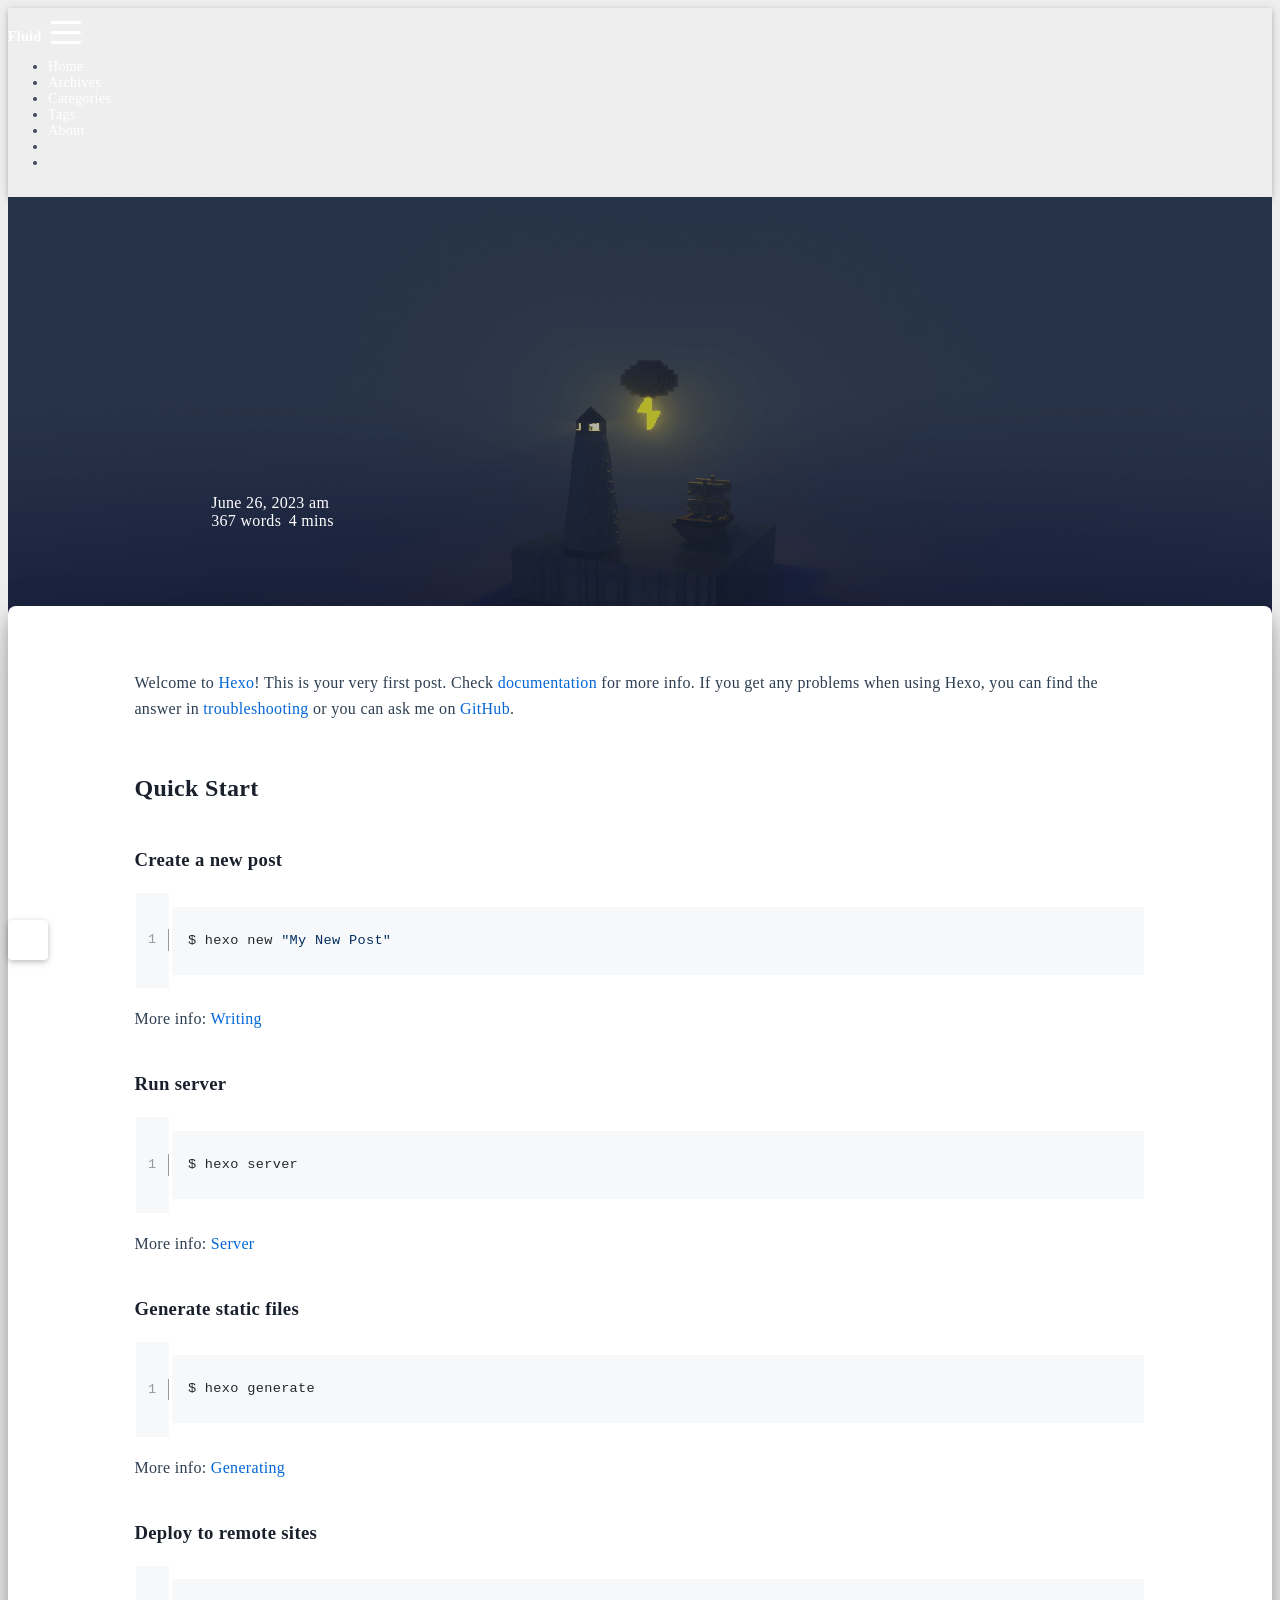
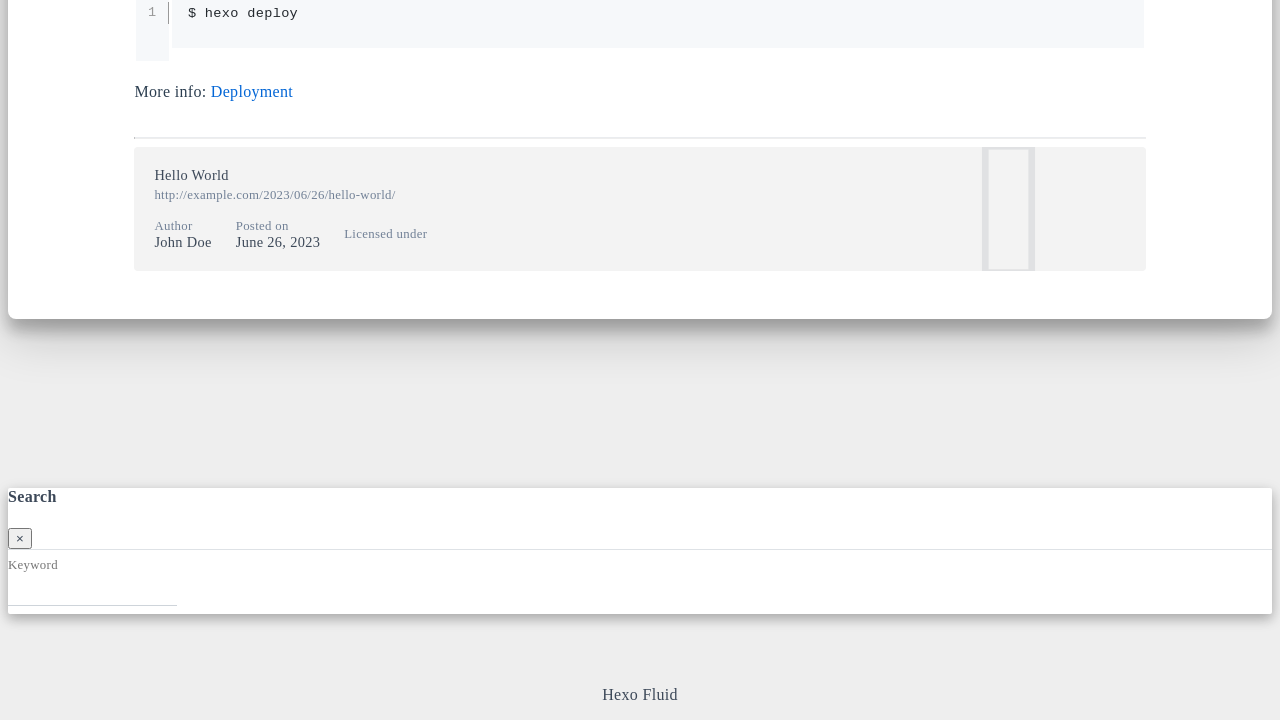
<file: 2023/06/26/hello-world/index.html>
<!DOCTYPE html>
<html lang="en" data-default-color-scheme=auto>



<head>
  <meta charset="UTF-8">
  <link rel="apple-touch-icon" sizes="76x76" href="/img/fluid.png">
  <link rel="icon" href="/img/fluid.png">
  <meta name="viewport" content="width=device-width, initial-scale=1.0, maximum-scale=5.0, shrink-to-fit=no">
  <meta http-equiv="x-ua-compatible" content="ie=edge">
  
  <meta name="theme-color" content="#2f4154">
  <meta name="author" content="John Doe">
  <meta name="keywords" content="">
  
    <meta name="description" content="Welcome to Hexo! This is your very first post. Check documentation for more info. If you get any problems when using Hexo, you can find the answer in troubleshooting or you can ask me on GitHub. Quick">
<meta property="og:type" content="article">
<meta property="og:title" content="Hello World">
<meta property="og:url" content="http://example.com/2023/06/26/hello-world/index.html">
<meta property="og:site_name" content="Hexo">
<meta property="og:description" content="Welcome to Hexo! This is your very first post. Check documentation for more info. If you get any problems when using Hexo, you can find the answer in troubleshooting or you can ask me on GitHub. Quick">
<meta property="og:locale" content="en_US">
<meta property="article:published_time" content="2023-06-26T00:57:24.484Z">
<meta property="article:modified_time" content="2023-06-26T00:57:24.484Z">
<meta property="article:author" content="John Doe">
<meta name="twitter:card" content="summary_large_image">
  
  
  
  <title>Hello World - Hexo</title>

  <link  rel="stylesheet" href="https://lib.baomitu.com/twitter-bootstrap/4.6.1/css/bootstrap.min.css" />



  <link  rel="stylesheet" href="https://lib.baomitu.com/github-markdown-css/4.0.0/github-markdown.min.css" />

  <link  rel="stylesheet" href="https://lib.baomitu.com/hint.css/2.7.0/hint.min.css" />

  <link  rel="stylesheet" href="https://lib.baomitu.com/fancybox/3.5.7/jquery.fancybox.min.css" />



<!-- 主题依赖的图标库，不要自行修改 -->
<!-- Do not modify the link that theme dependent icons -->

<link rel="stylesheet" href="//at.alicdn.com/t/font_1749284_hj8rtnfg7um.css">



<link rel="stylesheet" href="//at.alicdn.com/t/font_1736178_lbnruvf0jn.css">


<link  rel="stylesheet" href="/css/main.css" />


  <link id="highlight-css" rel="stylesheet" href="/css/highlight.css" />
  
    <link id="highlight-css-dark" rel="stylesheet" href="/css/highlight-dark.css" />
  




  <script id="fluid-configs">
    var Fluid = window.Fluid || {};
    Fluid.ctx = Object.assign({}, Fluid.ctx)
    var CONFIG = {"hostname":"example.com","root":"/","version":"1.9.4","typing":{"enable":true,"typeSpeed":70,"cursorChar":"_","loop":false,"scope":[]},"anchorjs":{"enable":true,"element":"h1,h2,h3,h4,h5,h6","placement":"left","visible":"hover","icon":""},"progressbar":{"enable":true,"height_px":3,"color":"#29d","options":{"showSpinner":false,"trickleSpeed":100}},"code_language":{"enable":true,"default":"TEXT"},"copy_btn":true,"image_caption":{"enable":true},"image_zoom":{"enable":true,"img_url_replace":["",""]},"toc":{"enable":true,"placement":"right","headingSelector":"h1,h2,h3,h4,h5,h6","collapseDepth":0},"lazyload":{"enable":true,"loading_img":"/img/loading.gif","onlypost":false,"offset_factor":2},"web_analytics":{"enable":false,"follow_dnt":true,"baidu":null,"google":null,"gtag":null,"tencent":{"sid":null,"cid":null},"woyaola":null,"cnzz":null,"leancloud":{"app_id":null,"app_key":null,"server_url":null,"path":"window.location.pathname","ignore_local":false}},"search_path":"/local-search.xml"};

    if (CONFIG.web_analytics.follow_dnt) {
      var dntVal = navigator.doNotTrack || window.doNotTrack || navigator.msDoNotTrack;
      Fluid.ctx.dnt = dntVal && (dntVal.startsWith('1') || dntVal.startsWith('yes') || dntVal.startsWith('on'));
    }
  </script>
  <script  src="/js/utils.js" ></script>
  <script  src="/js/color-schema.js" ></script>
  


  
<meta name="generator" content="Hexo 6.3.0"></head>


<body>
  

  <header>
    

<div class="header-inner" style="height: 70vh;">
  <nav id="navbar" class="navbar fixed-top  navbar-expand-lg navbar-dark scrolling-navbar">
  <div class="container">
    <a class="navbar-brand" href="/">
      <strong>Fluid</strong>
    </a>

    <button id="navbar-toggler-btn" class="navbar-toggler" type="button" data-toggle="collapse"
            data-target="#navbarSupportedContent"
            aria-controls="navbarSupportedContent" aria-expanded="false" aria-label="Toggle navigation">
      <div class="animated-icon"><span></span><span></span><span></span></div>
    </button>

    <!-- Collapsible content -->
    <div class="collapse navbar-collapse" id="navbarSupportedContent">
      <ul class="navbar-nav ml-auto text-center">
        
          
          
          
          
            <li class="nav-item">
              <a class="nav-link" href="/">
                <i class="iconfont icon-home-fill"></i>
                <span>Home</span>
              </a>
            </li>
          
        
          
          
          
          
            <li class="nav-item">
              <a class="nav-link" href="/archives/">
                <i class="iconfont icon-archive-fill"></i>
                <span>Archives</span>
              </a>
            </li>
          
        
          
          
          
          
            <li class="nav-item">
              <a class="nav-link" href="/categories/">
                <i class="iconfont icon-category-fill"></i>
                <span>Categories</span>
              </a>
            </li>
          
        
          
          
          
          
            <li class="nav-item">
              <a class="nav-link" href="/tags/">
                <i class="iconfont icon-tags-fill"></i>
                <span>Tags</span>
              </a>
            </li>
          
        
          
          
          
          
            <li class="nav-item">
              <a class="nav-link" href="/about/">
                <i class="iconfont icon-user-fill"></i>
                <span>About</span>
              </a>
            </li>
          
        
        
          <li class="nav-item" id="search-btn">
            <a class="nav-link" target="_self" href="javascript:;" data-toggle="modal" data-target="#modalSearch" aria-label="Search">
              <i class="iconfont icon-search"></i>
            </a>
          </li>
          
        
        
          <li class="nav-item" id="color-toggle-btn">
            <a class="nav-link" target="_self" href="javascript:;" aria-label="Color Toggle">
              <i class="iconfont icon-dark" id="color-toggle-icon"></i>
            </a>
          </li>
        
      </ul>
    </div>
  </div>
</nav>

  

<div id="banner" class="banner" parallax=true
     style="background: url('/img/default.png') no-repeat center center; background-size: cover;">
  <div class="full-bg-img">
    <div class="mask flex-center" style="background-color: rgba(0, 0, 0, 0.3)">
      <div class="banner-text text-center fade-in-up">
        <div class="h2">
          
            <span id="subtitle" data-typed-text="Hello World"></span>
          
        </div>

        
          
  <div class="mt-3">
    
    
      <span class="post-meta">
        <i class="iconfont icon-date-fill" aria-hidden="true"></i>
        <time datetime="2023-06-26 08:57" pubdate>
          June 26, 2023 am
        </time>
      </span>
    
  </div>

  <div class="mt-1">
    
      <span class="post-meta mr-2">
        <i class="iconfont icon-chart"></i>
        
          367 words
        
      </span>
    

    
      <span class="post-meta mr-2">
        <i class="iconfont icon-clock-fill"></i>
        
        
        
          4 mins
        
      </span>
    

    
    
  </div>


        
      </div>

      
    </div>
  </div>
</div>

</div>

  </header>

  <main>
    
      

<div class="container-fluid nopadding-x">
  <div class="row nomargin-x">
    <div class="side-col d-none d-lg-block col-lg-2">
      

    </div>

    <div class="col-lg-8 nopadding-x-md">
      <div class="container nopadding-x-md" id="board-ctn">
        <div id="board">
          <article class="post-content mx-auto">
            <!-- SEO header -->
            <h1 style="display: none">Hello World</h1>
            
            
              <div class="markdown-body">
                
                <p>Welcome to <a target="_blank" rel="noopener" href="https://hexo.io/">Hexo</a>! This is your very first post. Check <a target="_blank" rel="noopener" href="https://hexo.io/docs/">documentation</a> for more info. If you get any problems when using Hexo, you can find the answer in <a target="_blank" rel="noopener" href="https://hexo.io/docs/troubleshooting.html">troubleshooting</a> or you can ask me on <a target="_blank" rel="noopener" href="https://github.com/hexojs/hexo/issues">GitHub</a>.</p>
<h2 id="Quick-Start"><a href="#Quick-Start" class="headerlink" title="Quick Start"></a>Quick Start</h2><h3 id="Create-a-new-post"><a href="#Create-a-new-post" class="headerlink" title="Create a new post"></a>Create a new post</h3><figure class="highlight bash"><table><tr><td class="gutter"><pre><span class="line">1</span><br></pre></td><td class="code"><pre><code class="hljs bash">$ hexo new <span class="hljs-string">&quot;My New Post&quot;</span><br></code></pre></td></tr></table></figure>

<p>More info: <a target="_blank" rel="noopener" href="https://hexo.io/docs/writing.html">Writing</a></p>
<h3 id="Run-server"><a href="#Run-server" class="headerlink" title="Run server"></a>Run server</h3><figure class="highlight bash"><table><tr><td class="gutter"><pre><span class="line">1</span><br></pre></td><td class="code"><pre><code class="hljs bash">$ hexo server<br></code></pre></td></tr></table></figure>

<p>More info: <a target="_blank" rel="noopener" href="https://hexo.io/docs/server.html">Server</a></p>
<h3 id="Generate-static-files"><a href="#Generate-static-files" class="headerlink" title="Generate static files"></a>Generate static files</h3><figure class="highlight bash"><table><tr><td class="gutter"><pre><span class="line">1</span><br></pre></td><td class="code"><pre><code class="hljs bash">$ hexo generate<br></code></pre></td></tr></table></figure>

<p>More info: <a target="_blank" rel="noopener" href="https://hexo.io/docs/generating.html">Generating</a></p>
<h3 id="Deploy-to-remote-sites"><a href="#Deploy-to-remote-sites" class="headerlink" title="Deploy to remote sites"></a>Deploy to remote sites</h3><figure class="highlight bash"><table><tr><td class="gutter"><pre><span class="line">1</span><br></pre></td><td class="code"><pre><code class="hljs bash">$ hexo deploy<br></code></pre></td></tr></table></figure>

<p>More info: <a target="_blank" rel="noopener" href="https://hexo.io/docs/one-command-deployment.html">Deployment</a></p>

                
              </div>
            
            <hr/>
            <div>
              <div class="post-metas my-3">
  
  
</div>


              
  

  <div class="license-box my-3">
    <div class="license-title">
      <div>Hello World</div>
      <div>http://example.com/2023/06/26/hello-world/</div>
    </div>
    <div class="license-meta">
      
        <div class="license-meta-item">
          <div>Author</div>
          <div>John Doe</div>
        </div>
      
      
        <div class="license-meta-item license-meta-date">
          <div>Posted on</div>
          <div>June 26, 2023</div>
        </div>
      
      
      
        <div class="license-meta-item">
          <div>Licensed under</div>
          <div>
            
              
              
                <a target="_blank" href="https://creativecommons.org/licenses/by/4.0/">
                  <span class="hint--top hint--rounded" aria-label="BY - Attribution">
                    <i class="iconfont icon-by"></i>
                  </span>
                </a>
              
            
          </div>
        </div>
      
    </div>
    <div class="license-icon iconfont"></div>
  </div>



              
                <div class="post-prevnext my-3">
                  <article class="post-prev col-6">
                    
                    
                  </article>
                  <article class="post-next col-6">
                    
                    
                  </article>
                </div>
              
            </div>

            
          </article>
        </div>
      </div>
    </div>

    <div class="side-col d-none d-lg-block col-lg-2">
      
  <aside class="sidebar" style="margin-left: -1rem">
    <div id="toc">
  <p class="toc-header">
    <i class="iconfont icon-list"></i>
    <span>Table of Contents</span>
  </p>
  <div class="toc-body" id="toc-body"></div>
</div>



  </aside>


    </div>
  </div>
</div>





  



  



  



  



  







    

    
      <a id="scroll-top-button" aria-label="TOP" href="#" role="button">
        <i class="iconfont icon-arrowup" aria-hidden="true"></i>
      </a>
    

    
      <div class="modal fade" id="modalSearch" tabindex="-1" role="dialog" aria-labelledby="ModalLabel"
     aria-hidden="true">
  <div class="modal-dialog modal-dialog-scrollable modal-lg" role="document">
    <div class="modal-content">
      <div class="modal-header text-center">
        <h4 class="modal-title w-100 font-weight-bold">Search</h4>
        <button type="button" id="local-search-close" class="close" data-dismiss="modal" aria-label="Close">
          <span aria-hidden="true">&times;</span>
        </button>
      </div>
      <div class="modal-body mx-3">
        <div class="md-form mb-5">
          <input type="text" id="local-search-input" class="form-control validate">
          <label data-error="x" data-success="v" for="local-search-input">Keyword</label>
        </div>
        <div class="list-group" id="local-search-result"></div>
      </div>
    </div>
  </div>
</div>

    

    
  </main>

  <footer>
    <div class="footer-inner">
  
    <div class="footer-content">
       <a href="https://hexo.io" target="_blank" rel="nofollow noopener"><span>Hexo</span></a> <i class="iconfont icon-love"></i> <a href="https://github.com/fluid-dev/hexo-theme-fluid" target="_blank" rel="nofollow noopener"><span>Fluid</span></a> 
    </div>
  
  
  
  
</div>

  </footer>

  <!-- Scripts -->
  
  <script  src="https://lib.baomitu.com/nprogress/0.2.0/nprogress.min.js" ></script>
  <link  rel="stylesheet" href="https://lib.baomitu.com/nprogress/0.2.0/nprogress.min.css" />

  <script>
    NProgress.configure({"showSpinner":false,"trickleSpeed":100})
    NProgress.start()
    window.addEventListener('load', function() {
      NProgress.done();
    })
  </script>


<script  src="https://lib.baomitu.com/jquery/3.6.0/jquery.min.js" ></script>
<script  src="https://lib.baomitu.com/twitter-bootstrap/4.6.1/js/bootstrap.min.js" ></script>
<script  src="/js/events.js" ></script>
<script  src="/js/plugins.js" ></script>


  <script  src="https://lib.baomitu.com/typed.js/2.0.12/typed.min.js" ></script>
  <script>
    (function (window, document) {
      var typing = Fluid.plugins.typing;
      var subtitle = document.getElementById('subtitle');
      if (!subtitle || !typing) {
        return;
      }
      var text = subtitle.getAttribute('data-typed-text');
      
        typing(text);
      
    })(window, document);
  </script>




  
    <script  src="/js/img-lazyload.js" ></script>
  




  
<script>
  Fluid.utils.createScript('https://lib.baomitu.com/tocbot/4.18.2/tocbot.min.js', function() {
    var toc = jQuery('#toc');
    if (toc.length === 0 || !window.tocbot) { return; }
    var boardCtn = jQuery('#board-ctn');
    var boardTop = boardCtn.offset().top;

    window.tocbot.init(Object.assign({
      tocSelector     : '#toc-body',
      contentSelector : '.markdown-body',
      linkClass       : 'tocbot-link',
      activeLinkClass : 'tocbot-active-link',
      listClass       : 'tocbot-list',
      isCollapsedClass: 'tocbot-is-collapsed',
      collapsibleClass: 'tocbot-is-collapsible',
      scrollSmooth    : true,
      includeTitleTags: true,
      headingsOffset  : -boardTop,
    }, CONFIG.toc));
    if (toc.find('.toc-list-item').length > 0) {
      toc.css('visibility', 'visible');
    }

    Fluid.events.registerRefreshCallback(function() {
      if ('tocbot' in window) {
        tocbot.refresh();
        var toc = jQuery('#toc');
        if (toc.length === 0 || !tocbot) {
          return;
        }
        if (toc.find('.toc-list-item').length > 0) {
          toc.css('visibility', 'visible');
        }
      }
    });
  });
</script>


  <script src=https://lib.baomitu.com/clipboard.js/2.0.11/clipboard.min.js></script>

  <script>Fluid.plugins.codeWidget();</script>


  
<script>
  Fluid.utils.createScript('https://lib.baomitu.com/anchor-js/4.3.1/anchor.min.js', function() {
    window.anchors.options = {
      placement: CONFIG.anchorjs.placement,
      visible  : CONFIG.anchorjs.visible
    };
    if (CONFIG.anchorjs.icon) {
      window.anchors.options.icon = CONFIG.anchorjs.icon;
    }
    var el = (CONFIG.anchorjs.element || 'h1,h2,h3,h4,h5,h6').split(',');
    var res = [];
    for (var item of el) {
      res.push('.markdown-body > ' + item.trim());
    }
    if (CONFIG.anchorjs.placement === 'left') {
      window.anchors.options.class = 'anchorjs-link-left';
    }
    window.anchors.add(res.join(', '));

    Fluid.events.registerRefreshCallback(function() {
      if ('anchors' in window) {
        anchors.removeAll();
        var el = (CONFIG.anchorjs.element || 'h1,h2,h3,h4,h5,h6').split(',');
        var res = [];
        for (var item of el) {
          res.push('.markdown-body > ' + item.trim());
        }
        if (CONFIG.anchorjs.placement === 'left') {
          anchors.options.class = 'anchorjs-link-left';
        }
        anchors.add(res.join(', '));
      }
    });
  });
</script>


  
<script>
  Fluid.utils.createScript('https://lib.baomitu.com/fancybox/3.5.7/jquery.fancybox.min.js', function() {
    Fluid.plugins.fancyBox();
  });
</script>


  <script>Fluid.plugins.imageCaption();</script>

  <script  src="/js/local-search.js" ></script>





<!-- 主题的启动项，将它保持在最底部 -->
<!-- the boot of the theme, keep it at the bottom -->
<script  src="/js/boot.js" ></script>


  

  <noscript>
    <div class="noscript-warning">Blog works best with JavaScript enabled</div>
  </noscript>
</body>
</html>
</file>
<file: css/main.css>
.anchorjs-link {
  text-decoration: none !important;
  transition: opacity 0.2s ease-in-out;
}
.markdown-body h1:hover > .anchorjs-link,
h2:hover > .anchorjs-link,
h3:hover > .anchorjs-link,
h4:hover > .anchorjs-link,
h5:hover > .anchorjs-link,
h6:hover > .anchorjs-link {
  opacity: 1;
}
.banner {
  height: 100%;
  position: relative;
  overflow: hidden;
  cursor: default;
}
.banner .mask {
  position: absolute;
  width: 100%;
  height: 100%;
  background-color: rgba(0,0,0,0.3);
}
.banner[parallax="true"] {
  will-change: transform;
  -webkit-transform-style: preserve-3d;
  -webkit-backface-visibility: hidden;
  transition: transform 0.05s ease-out;
}
@media (max-width: 100vh) {
  .header-inner {
    max-height: 100vw;
  }
  #board {
    margin-top: -1rem !important;
  }
}
@media (max-width: 79.99vh) {
  .scroll-down-bar {
    display: none;
  }
}
#board {
  position: relative;
  margin-top: -2rem;
  padding: 3rem 0;
  background-color: var(--board-bg-color);
  transition: background-color 0.2s ease-in-out;
  border-radius: 0.5rem;
  z-index: 3;
  -webkit-box-shadow: 0 12px 15px 0 rgba(0,0,0,0.24), 0 17px 50px 0 rgba(0,0,0,0.19);
  box-shadow: 0 12px 15px 0 rgba(0,0,0,0.24), 0 17px 50px 0 rgba(0,0,0,0.19);
}
.code-widget {
  display: inline-block;
  background-color: transparent;
  font-size: 0.75rem;
  line-height: 1;
  font-weight: bold;
  padding: 0.3rem 0.1rem 0.1rem 0.1rem;
  position: absolute;
  right: 0.45rem;
  top: 0.15rem;
  z-index: 1;
}
.code-widget-light {
  color: #999;
}
.code-widget-dark {
  color: #bababa;
}
.copy-btn {
  cursor: pointer;
  user-select: none;
  -webkit-appearance: none;
  outline: none;
}
.copy-btn > i {
  font-size: 0.75rem !important;
  font-weight: 400;
  margin-right: 0.15rem;
  opacity: 0;
  transition: opacity 0.2s ease-in-out;
}
.markdown-body pre:hover > .copy-btn > i {
  opacity: 0.9;
}
.markdown-body pre:hover > .copy-btn,
.markdown-body pre:not(:hover) > .copy-btn {
  outline: none;
}
.license-box {
  background-color: rgba(27,31,35,0.05);
  transition: background-color 0.2s ease-in-out;
  border-radius: 4px;
  font-size: 0.9rem;
  overflow: hidden;
  padding: 1.25rem;
  position: relative;
  z-index: 1;
}
.license-box .license-icon {
  position: absolute;
  top: 50%;
  left: 100%;
}
.license-box .license-icon::after {
  content: "\e8e4";
  font-size: 12.5rem;
  line-height: 1;
  opacity: 0.1;
  position: relative;
  left: -0.85em;
  bottom: 0.5em;
  z-index: -1;
}
.license-box .license-title {
  margin-bottom: 1rem;
}
.license-box .license-title div:nth-child(1) {
  line-height: 1.2;
  margin-bottom: 0.25rem;
}
.license-box .license-title div:nth-child(2) {
  color: var(--sec-text-color);
  font-size: 0.8rem;
}
.license-box .license-meta {
  align-items: center;
  display: flex;
  flex-wrap: wrap;
  justify-content: flex-start;
}
.license-box .license-meta .license-meta-item {
  align-items: center;
  justify-content: center;
  margin-right: 1.5rem;
}
.license-box .license-meta .license-meta-item div:nth-child(1) {
  color: var(--sec-text-color);
  font-size: 0.8rem;
  font-weight: normal;
}
.license-box .license-meta .license-meta-item i.iconfont {
  font-size: 1rem;
}
@media (max-width: 575px) and (min-width: 425px) {
  .license-box .license-meta .license-meta-item {
    display: flex;
    justify-content: flex-start;
    flex-wrap: wrap;
    font-size: 0.8rem;
    flex: 0 0 50%;
    max-width: 50%;
    margin-right: 0;
  }
  .license-box .license-meta .license-meta-item div:nth-child(1) {
    margin-right: 0.5rem;
  }
  .license-box .license-meta .license-meta-date {
    order: -1;
  }
}
@media (max-width: 424px) {
  .license-box::after {
    top: -65px;
  }
  .license-box .license-meta {
    flex-direction: column;
    align-items: flex-start;
  }
  .license-box .license-meta .license-meta-item {
    display: flex;
    flex-wrap: wrap;
    font-size: 0.8rem;
  }
  .license-box .license-meta .license-meta-item div:nth-child(1) {
    margin-right: 0.5rem;
  }
}
.footer-inner {
  padding: 3rem 0 1rem 0;
  text-align: center;
}
.footer-inner > div:not(:first-child) {
  margin: 0.25rem 0;
  font-size: 0.85rem;
}
.footer-inner .statistics {
  display: flex;
  flex-direction: row;
  justify-content: center;
}
.footer-inner .statistics > span {
  flex: 1;
  margin: 0 0.25rem;
}
.footer-inner .statistics > *:nth-last-child(2):first-child {
  text-align: right;
}
.footer-inner .statistics > *:nth-last-child(2):first-child ~ * {
  text-align: left;
}
.footer-inner .beian {
  display: flex;
  flex-direction: row;
  justify-content: center;
}
.footer-inner .beian > * {
  margin: 0 0.25rem;
}
.footer-inner .beian-police {
  position: relative;
  overflow: hidden;
  display: inline-flex;
  align-items: center;
  justify-content: left;
}
.footer-inner .beian-police img {
  margin-right: 3px;
  width: 1rem;
  height: 1rem;
  margin-bottom: 0.1rem;
}
@media (max-width: 424px) {
  .footer-inner .statistics {
    flex-direction: column;
  }
  .footer-inner .statistics > *:nth-last-child(2):first-child {
    text-align: center;
  }
  .footer-inner .statistics > *:nth-last-child(2):first-child ~ * {
    text-align: center;
  }
  .footer-inner .beian {
    flex-direction: column;
  }
  .footer-inner .beian .beian-police {
    justify-content: center;
  }
  .footer-inner .beian > *:nth-last-child(2):first-child {
    text-align: center;
  }
  .footer-inner .beian > *:nth-last-child(2):first-child ~ * {
    text-align: center;
  }
}
sup > a::before,
.footnote-text::before {
  display: block;
  content: "";
  margin-top: -5rem;
  height: 5rem;
  width: 1px;
  visibility: hidden;
}
sup > a::before,
.footnote-text::before {
  display: inline-block;
}
.footnote-item::before {
  display: block;
  content: "";
  margin-top: -5rem;
  height: 5rem;
  width: 1px;
  visibility: hidden;
}
.footnote-list ol {
  list-style-type: none;
  counter-reset: sectioncounter;
  padding-left: 0.5rem;
  font-size: 0.95rem;
}
.footnote-list ol li:before {
  font-family: "Helvetica Neue", monospace, "Monaco";
  content: "[" counter(sectioncounter) "]";
  counter-increment: sectioncounter;
}
.footnote-list ol li+li {
  margin-top: 0.5rem;
}
.footnote-text {
  padding-left: 0.5em;
}
.navbar {
  background-color: transparent;
  font-size: 0.875rem;
  box-shadow: 0 2px 5px 0 rgba(0,0,0,0.16), 0 2px 10px 0 rgba(0,0,0,0.12);
  -webkit-box-shadow: 0 2px 5px 0 rgba(0,0,0,0.16), 0 2px 10px 0 rgba(0,0,0,0.12);
}
.navbar .navbar-brand {
  color: var(--navbar-text-color);
}
.navbar .navbar-toggler .animated-icon span {
  background-color: var(--navbar-text-color);
}
.navbar .nav-item .nav-link {
  display: block;
  color: var(--navbar-text-color);
  transition: color 0.2s ease-in-out, background-color 0.2s ease-in-out;
}
.navbar .nav-item .nav-link:hover {
  color: var(--link-hover-color);
}
.navbar .nav-item .nav-link:focus {
  color: var(--navbar-text-color);
}
.navbar .nav-item .nav-link i {
  font-size: 0.875rem;
}
.navbar .nav-item .nav-link i:only-child {
  margin: 0 0.2rem;
}
.navbar .navbar-toggler {
  border-width: 0;
  outline: 0;
}
.navbar.scrolling-navbar {
  will-change: background, padding;
  -webkit-transition: background 0.5s ease-in-out, padding 0.5s ease-in-out;
  transition: background 0.5s ease-in-out, padding 0.5s ease-in-out;
}
@media (min-width: 600px) {
  .navbar.scrolling-navbar {
    padding-top: 12px;
    padding-bottom: 12px;
  }
  .navbar.scrolling-navbar .navbar-nav > li {
    -webkit-transition-duration: 1s;
    transition-duration: 1s;
  }
}
.navbar.scrolling-navbar.top-nav-collapse {
  padding-top: 5px;
  padding-bottom: 5px;
}
.navbar .dropdown-menu {
  font-size: 0.875rem;
  color: var(--navbar-text-color);
  background-color: rgba(0,0,0,0.3);
  border: none;
  min-width: 8rem;
  -webkit-transition: background 0.5s ease-in-out, padding 0.5s ease-in-out;
  transition: background 0.5s ease-in-out, padding 0.5s ease-in-out;
}
@media (max-width: 991.98px) {
  .navbar .dropdown-menu {
    text-align: center;
  }
}
.navbar .dropdown-item {
  color: var(--navbar-text-color);
}
.navbar .dropdown-item:hover,
.navbar .dropdown-item:focus {
  color: var(--link-hover-color);
  background-color: rgba(0,0,0,0.1);
}
@media (min-width: 992px) {
  .navbar .dropdown:hover > .dropdown-menu {
    display: block;
  }
  .navbar .dropdown > .dropdown-toggle:active {
    pointer-events: none;
  }
  .navbar .dropdown-menu {
    top: 95%;
  }
}
.navbar .animated-icon {
  width: 30px;
  height: 20px;
  position: relative;
  margin: 0;
  -webkit-transform: rotate(0deg);
  -moz-transform: rotate(0deg);
  -o-transform: rotate(0deg);
  transform: rotate(0deg);
  -webkit-transition: 0.5s ease-in-out;
  -moz-transition: 0.5s ease-in-out;
  -o-transition: 0.5s ease-in-out;
  transition: 0.5s ease-in-out;
  cursor: pointer;
}
.navbar .animated-icon span {
  display: block;
  position: absolute;
  height: 3px;
  width: 100%;
  border-radius: 9px;
  opacity: 1;
  left: 0;
  -webkit-transform: rotate(0deg);
  -moz-transform: rotate(0deg);
  -o-transform: rotate(0deg);
  transform: rotate(0deg);
  -webkit-transition: 0.25s ease-in-out;
  -moz-transition: 0.25s ease-in-out;
  -o-transition: 0.25s ease-in-out;
  transition: 0.25s ease-in-out;
  background: #fff;
}
.navbar .animated-icon span:nth-child(1) {
  top: 0;
}
.navbar .animated-icon span:nth-child(2) {
  top: 10px;
}
.navbar .animated-icon span:nth-child(3) {
  top: 20px;
}
.navbar .animated-icon.open span:nth-child(1) {
  top: 11px;
  -webkit-transform: rotate(135deg);
  -moz-transform: rotate(135deg);
  -o-transform: rotate(135deg);
  transform: rotate(135deg);
}
.navbar .animated-icon.open span:nth-child(2) {
  opacity: 0;
  left: -60px;
}
.navbar .animated-icon.open span:nth-child(3) {
  top: 11px;
  -webkit-transform: rotate(-135deg);
  -moz-transform: rotate(-135deg);
  -o-transform: rotate(-135deg);
  transform: rotate(-135deg);
}
.navbar .dropdown-collapse,
.top-nav-collapse,
.navbar-col-show {
  background-color: var(--navbar-bg-color);
}
@media (max-width: 767px) {
  .navbar {
    font-size: 1rem;
    line-height: 2.5rem;
  }
}
.banner-text {
  color: var(--subtitle-color);
  max-width: calc(960px - 6rem);
  width: 80%;
  overflow-wrap: break-word;
}
.banner-text .typed-cursor {
  margin: 0 0.2rem;
}
@media (max-width: 767px) {
  #subtitle,
  .typed-cursor {
    font-size: 1.5rem;
  }
}
@media (max-width: 575px) {
  .banner-text {
    font-size: 0.9rem;
  }
  #subtitle,
  .typed-cursor {
    font-size: 1.35rem;
  }
}
.modal-dialog .modal-content {
  background-color: var(--board-bg-color);
  border: 0;
  border-radius: 0.125rem;
  -webkit-box-shadow: 0 5px 11px 0 rgba(0,0,0,0.18), 0 4px 15px 0 rgba(0,0,0,0.15);
  box-shadow: 0 5px 11px 0 rgba(0,0,0,0.18), 0 4px 15px 0 rgba(0,0,0,0.15);
}
.modal-dialog .modal-content .modal-header {
  border-bottom-color: var(--line-color);
  transition: border-bottom-color 0.2s ease-in-out;
}
.close {
  color: var(--text-color);
}
.close:hover {
  color: var(--link-hover-color);
}
.close:focus {
  outline: 0;
}
.modal-dialog .modal-content .modal-header {
  border-top-left-radius: 0.125rem;
  border-top-right-radius: 0.125rem;
  border-bottom: 1px solid #dee2e6;
}
.md-form {
  position: relative;
  margin-top: 1.5rem;
  margin-bottom: 1.5rem;
}
.md-form input[type] {
  -webkit-box-sizing: content-box;
  box-sizing: content-box;
  background-color: transparent;
  border: none;
  border-bottom: 1px solid #ced4da;
  border-radius: 0;
  outline: none;
  -webkit-box-shadow: none;
  box-shadow: none;
  transition: border-color 0.15s ease-in-out, box-shadow 0.15s ease-in-out, -webkit-box-shadow 0.15s ease-in-out;
}
.md-form input[type]:focus:not([readonly]) {
  border-bottom: 1px solid #4285f4;
  -webkit-box-shadow: 0 1px 0 0 #4285f4;
  box-shadow: 0 1px 0 0 #4285f4;
}
.md-form input[type]:focus:not([readonly]) + label {
  color: #4285f4;
}
.md-form input[type].valid,
.md-form input[type]:focus.valid {
  border-bottom: 1px solid #00c851;
  -webkit-box-shadow: 0 1px 0 0 #00c851;
  box-shadow: 0 1px 0 0 #00c851;
}
.md-form input[type].valid + label,
.md-form input[type]:focus.valid + label {
  color: #00c851;
}
.md-form input[type].invalid,
.md-form input[type]:focus.invalid {
  border-bottom: 1px solid #f44336;
  -webkit-box-shadow: 0 1px 0 0 #f44336;
  box-shadow: 0 1px 0 0 #f44336;
}
.md-form input[type].invalid + label,
.md-form input[type]:focus.invalid + label {
  color: #f44336;
}
.md-form input[type].validate {
  margin-bottom: 2.5rem;
}
.md-form input[type].form-control {
  height: auto;
  padding: 0.6rem 0 0.4rem 0;
  margin: 0 0 0.5rem 0;
  color: var(--text-color);
  background-color: transparent;
  border-radius: 0;
}
.md-form label {
  font-size: 0.8rem;
  position: absolute;
  top: -1rem;
  left: 0;
  color: #757575;
  cursor: text;
  transition: color 0.2s ease-out;
}
.modal-open[style] {
  padding-right: 0 !important;
  overflow: auto;
}
.modal-open[style] #navbar[style] {
  padding-right: 1rem !important;
}
#nprogress .bar {
  height: 3px !important;
  background-color: #29d !important;
}
#nprogress .peg {
  box-shadow: 0 0 14px #29d, 0 0 8px #29d !important;
}
@media (max-width: 575px) {
  #nprogress .bar {
    display: none;
  }
}
.noscript-warning {
  background-color: #f55;
  color: #fff;
  font-family: sans-serif;
  font-size: 1rem;
  font-weight: bold;
  position: fixed;
  left: 0;
  bottom: 0;
  text-align: center;
  width: 100%;
  z-index: 99;
}
.pagination {
  margin-top: 3rem;
  justify-content: center;
}
.pagination .space {
  align-self: flex-end;
}
.pagination .page-number,
.pagination .current,
.pagination .extend {
  outline: 0;
  border: 0;
  background-color: transparent;
  font-size: 0.9rem;
  padding: 0.5rem 0.75rem;
  line-height: 1.25;
  border-radius: 0.125rem;
}
.pagination .page-number {
  margin: 0 0.05rem;
}
.pagination .page-number:hover,
.pagination .current {
  transition: background-color 0.2s ease-in-out;
  background-color: var(--link-hover-bg-color);
}
.qr-trigger {
  cursor: pointer;
  position: relative;
}
.qr-trigger:hover .qr-img {
  display: block;
  transition: all 0.3s;
}
.qr-img {
  max-width: 12rem;
  position: absolute;
  right: -5.25rem;
  z-index: 99;
  display: none;
  border-radius: 0.2rem;
  background-color: transparent;
  box-shadow: 0 0 20px -5px rgba(158,158,158,0.2);
}
.scroll-down-bar {
  position: absolute;
  width: 100%;
  height: 6rem;
  text-align: center;
  cursor: pointer;
  bottom: 0;
}
.scroll-down-bar i.iconfont {
  font-size: 2rem;
  font-weight: bold;
  display: inline-block;
  position: relative;
  padding-top: 2rem;
  color: var(--subtitle-color);
  transform: translateZ(0);
  animation: scroll-down 1.5s infinite;
}
#scroll-top-button {
  position: fixed;
  z-index: 99;
  background: var(--board-bg-color);
  transition: background-color 0.2s ease-in-out, bottom 0.3s ease;
  border-radius: 4px;
  min-width: 40px;
  min-height: 40px;
  bottom: -60px;
  outline: none;
  display: flex;
  display: -webkit-flex;
  align-items: center;
  box-shadow: 0 2px 5px 0 rgba(0,0,0,0.16), 0 2px 10px 0 rgba(0,0,0,0.12);
}
#scroll-top-button i {
  font-size: 32px;
  margin: auto;
  color: var(--sec-text-color);
}
#scroll-top-button:hover i,
#scroll-top-button:active i {
  animation-name: scroll-top;
  animation-duration: 1s;
  animation-delay: 0.1s;
  animation-timing-function: ease-in-out;
  animation-iteration-count: infinite;
  animation-fill-mode: forwards;
  animation-direction: alternate;
}
#local-search-result .search-list-title {
  border-left: 3px solid #0d47a1;
}
#local-search-result .search-list-content {
  padding: 0 1.25rem;
}
#local-search-result .search-word {
  color: #ff4500;
}
#toc {
  visibility: hidden;
}
.toc-header {
  margin-bottom: 0.5rem;
  font-weight: bold;
  line-height: 1.2;
}
.toc-header,
.toc-header > i {
  font-size: 1.25rem;
}
.toc-body {
  max-height: 75vh;
  overflow-y: auto;
  overflow: -moz-scrollbars-none;
  -ms-overflow-style: none;
}
.toc-body ol {
  list-style: none;
  padding-inline-start: 1rem;
}
.toc-body::-webkit-scrollbar {
  display: none;
}
.tocbot-list {
  position: relative;
}
.tocbot-list ol {
  list-style: none;
  padding-left: 1rem;
}
.tocbot-list a {
  font-size: 0.95rem;
}
.tocbot-link {
  color: var(--text-color);
}
.tocbot-active-link {
  font-weight: bold;
  color: var(--link-hover-color);
}
.tocbot-is-collapsed {
  max-height: 0;
}
.tocbot-is-collapsible {
  overflow: hidden;
  transition: all 0.3s ease-in-out;
}
.toc-list-item {
  white-space: nowrap;
  overflow: hidden;
  text-overflow: ellipsis;
}
.toc-list-item.is-active-li::before {
  height: 1rem;
  margin: 0.25rem 0;
  visibility: visible;
}
.toc-list-item::before {
  width: 0.15rem;
  height: 0.2rem;
  position: absolute;
  left: 0.25rem;
  content: "";
  border-radius: 2px;
  margin: 0.65rem 0;
  background: var(--link-hover-color);
  visibility: hidden;
  transition: height 0.1s ease-in-out, margin 0.1s ease-in-out, visibility 0.1s ease-in-out;
}
.sidebar {
  position: -webkit-sticky;
  position: sticky;
  top: 2rem;
  padding: 3rem 0;
}
html {
  font-size: 16px;
  letter-spacing: 0.02em;
}
html,
body {
  height: 100%;
  font-family: var(--font-family-sans-serif);
  overflow-wrap: break-word;
}
body {
  transition: color 0.2s ease-in-out, background-color 0.2s ease-in-out;
  background-color: var(--body-bg-color);
  color: var(--text-color);
  -webkit-font-smoothing: antialiased;
  -moz-osx-font-smoothing: grayscale;
}
body a {
  color: var(--text-color);
  text-decoration: none;
  cursor: pointer;
  transition: color 0.2s ease-in-out, background-color 0.2s ease-in-out;
}
body a:hover {
  color: var(--link-hover-color);
  text-decoration: none;
  transition: color 0.2s ease-in-out, background-color 0.2s ease-in-out;
}
code {
  color: inherit;
}
table {
  font-size: inherit;
  color: var(--post-text-color);
}
img[lazyload] {
  object-fit: cover;
}
*[align="left"] {
  text-align: left;
}
*[align="center"] {
  text-align: center;
}
*[align="right"] {
  text-align: right;
}
::-webkit-scrollbar {
  width: 6px;
  height: 6px;
}
::-webkit-scrollbar-thumb {
  background-color: var(--scrollbar-color);
  border-radius: 6px;
}
::-webkit-scrollbar-thumb:hover {
  background-color: var(--scrollbar-hover-color);
}
::-webkit-scrollbar-corner {
  background-color: transparent;
}
label {
  margin-bottom: 0;
}
i.iconfont {
  font-size: 1em;
  line-height: 1;
}
:root {
  --color-mode: "light";
  --body-bg-color: #eee;
  --board-bg-color: #fff;
  --text-color: #3c4858;
  --sec-text-color: #718096;
  --post-text-color: #2c3e50;
  --post-heading-color: #1a202c;
  --post-link-color: #0366d6;
  --link-hover-color: #30a9de;
  --link-hover-bg-color: #f8f9fa;
  --line-color: #eaecef;
  --navbar-bg-color: #2f4154;
  --navbar-text-color: #fff;
  --subtitle-color: #fff;
  --scrollbar-color: #c4c6c9;
  --scrollbar-hover-color: #a6a6a6;
  --button-bg-color: transparent;
  --button-hover-bg-color: #f2f3f5;
  --highlight-bg-color: #f6f8fa;
  --inlinecode-bg-color: rgba(175,184,193,0.2);
}
@media (prefers-color-scheme: dark) {
  :root {
    --color-mode: "dark";
  }
  :root:not([data-user-color-scheme]) {
    --body-bg-color: #181c27;
    --board-bg-color: #252d38;
    --text-color: #c4c6c9;
    --sec-text-color: #a7a9ad;
    --post-text-color: #c4c6c9;
    --post-heading-color: #c4c6c9;
    --post-link-color: #1589e9;
    --link-hover-color: #30a9de;
    --link-hover-bg-color: #364151;
    --line-color: #435266;
    --navbar-bg-color: #1f3144;
    --navbar-text-color: #d0d0d0;
    --subtitle-color: #d0d0d0;
    --scrollbar-color: #687582;
    --scrollbar-hover-color: #9da8b3;
    --button-bg-color: transparent;
    --button-hover-bg-color: #46647e;
    --highlight-bg-color: #303030;
    --inlinecode-bg-color: rgba(99,110,123,0.4);
  }
  :root:not([data-user-color-scheme]) img {
    -webkit-filter: brightness(0.9);
    filter: brightness(0.9);
    transition: filter 0.2s ease-in-out;
  }
  :root:not([data-user-color-scheme]) .license-box {
    background-color: rgba(62,75,94,0.35);
    transition: background-color 0.2s ease-in-out;
  }
  :root:not([data-user-color-scheme]) .gt-comment-admin .gt-comment-content {
    background-color: transparent;
    transition: background-color 0.2s ease-in-out;
  }
}
[data-user-color-scheme="dark"] {
  --body-bg-color: #181c27;
  --board-bg-color: #252d38;
  --text-color: #c4c6c9;
  --sec-text-color: #a7a9ad;
  --post-text-color: #c4c6c9;
  --post-heading-color: #c4c6c9;
  --post-link-color: #1589e9;
  --link-hover-color: #30a9de;
  --link-hover-bg-color: #364151;
  --line-color: #435266;
  --navbar-bg-color: #1f3144;
  --navbar-text-color: #d0d0d0;
  --subtitle-color: #d0d0d0;
  --scrollbar-color: #687582;
  --scrollbar-hover-color: #9da8b3;
  --button-bg-color: transparent;
  --button-hover-bg-color: #46647e;
  --highlight-bg-color: #303030;
  --inlinecode-bg-color: rgba(99,110,123,0.4);
}
[data-user-color-scheme="dark"] img {
  -webkit-filter: brightness(0.9);
  filter: brightness(0.9);
  transition: filter 0.2s ease-in-out;
}
[data-user-color-scheme="dark"] .license-box {
  background-color: rgba(62,75,94,0.35);
  transition: background-color 0.2s ease-in-out;
}
[data-user-color-scheme="dark"] .gt-comment-admin .gt-comment-content {
  background-color: transparent;
  transition: background-color 0.2s ease-in-out;
}
.fade-in-up {
  -webkit-animation-name: fade-in-up;
  animation-name: fade-in-up;
}
.hidden-mobile {
  display: block;
}
.visible-mobile {
  display: none;
}
@media (max-width: 575px) {
  .hidden-mobile {
    display: none;
  }
  .visible-mobile {
    display: block;
  }
}
.nomargin-x {
  margin-left: 0 !important;
  margin-right: 0 !important;
}
.nopadding-x {
  padding-left: 0 !important;
  padding-right: 0 !important;
}
@media (max-width: 767px) {
  .nopadding-x-md {
    padding-left: 0 !important;
    padding-right: 0 !important;
  }
}
.flex-center {
  display: -webkit-box;
  display: -ms-flexbox;
  display: flex;
  -webkit-box-align: center;
  -ms-flex-align: center;
  align-items: center;
  -webkit-box-pack: center;
  -ms-flex-pack: center;
  justify-content: center;
  height: 100%;
}
.hover-with-bg {
  display: inline-block;
  line-height: 1;
}
.hover-with-bg:hover {
  background-color: var(--link-hover-bg-color);
  transition-duration: 0.2s;
  transition-timing-function: ease-in-out;
  border-radius: 0.2rem;
}
@-moz-keyframes fade-in-up {
  from {
    opacity: 0;
    -webkit-transform: translate3d(0, 100%, 0);
    transform: translate3d(0, 100%, 0);
  }
  to {
    opacity: 1;
    -webkit-transform: translate3d(0, 0, 0);
    transform: translate3d(0, 0, 0);
  }
}
@-webkit-keyframes fade-in-up {
  from {
    opacity: 0;
    -webkit-transform: translate3d(0, 100%, 0);
    transform: translate3d(0, 100%, 0);
  }
  to {
    opacity: 1;
    -webkit-transform: translate3d(0, 0, 0);
    transform: translate3d(0, 0, 0);
  }
}
@-o-keyframes fade-in-up {
  from {
    opacity: 0;
    -webkit-transform: translate3d(0, 100%, 0);
    transform: translate3d(0, 100%, 0);
  }
  to {
    opacity: 1;
    -webkit-transform: translate3d(0, 0, 0);
    transform: translate3d(0, 0, 0);
  }
}
@keyframes fade-in-up {
  from {
    opacity: 0;
    -webkit-transform: translate3d(0, 100%, 0);
    transform: translate3d(0, 100%, 0);
  }
  to {
    opacity: 1;
    -webkit-transform: translate3d(0, 0, 0);
    transform: translate3d(0, 0, 0);
  }
}
@-moz-keyframes scroll-down {
  0% {
    opacity: 0.8;
    top: 0;
  }
  50% {
    opacity: 0.4;
    top: -1em;
  }
  100% {
    opacity: 0.8;
    top: 0;
  }
}
@-webkit-keyframes scroll-down {
  0% {
    opacity: 0.8;
    top: 0;
  }
  50% {
    opacity: 0.4;
    top: -1em;
  }
  100% {
    opacity: 0.8;
    top: 0;
  }
}
@-o-keyframes scroll-down {
  0% {
    opacity: 0.8;
    top: 0;
  }
  50% {
    opacity: 0.4;
    top: -1em;
  }
  100% {
    opacity: 0.8;
    top: 0;
  }
}
@keyframes scroll-down {
  0% {
    opacity: 0.8;
    top: 0;
  }
  50% {
    opacity: 0.4;
    top: -1em;
  }
  100% {
    opacity: 0.8;
    top: 0;
  }
}
@-moz-keyframes scroll-top {
  0% {
    -webkit-transform: translateY(0);
    transform: translateY(0);
  }
  50% {
    -webkit-transform: translateY(-0.35rem);
    transform: translateY(-0.35rem);
  }
  100% {
    -webkit-transform: translateY(0);
    transform: translateY(0);
  }
}
@-webkit-keyframes scroll-top {
  0% {
    -webkit-transform: translateY(0);
    transform: translateY(0);
  }
  50% {
    -webkit-transform: translateY(-0.35rem);
    transform: translateY(-0.35rem);
  }
  100% {
    -webkit-transform: translateY(0);
    transform: translateY(0);
  }
}
@-o-keyframes scroll-top {
  0% {
    -webkit-transform: translateY(0);
    transform: translateY(0);
  }
  50% {
    -webkit-transform: translateY(-0.35rem);
    transform: translateY(-0.35rem);
  }
  100% {
    -webkit-transform: translateY(0);
    transform: translateY(0);
  }
}
@keyframes scroll-top {
  0% {
    -webkit-transform: translateY(0);
    transform: translateY(0);
  }
  50% {
    -webkit-transform: translateY(-0.35rem);
    transform: translateY(-0.35rem);
  }
  100% {
    -webkit-transform: translateY(0);
    transform: translateY(0);
  }
}
.index-card {
  margin-bottom: 2.5rem;
}
.index-img img {
  display: block;
  width: 100%;
  height: 10rem;
  object-fit: cover;
  box-shadow: 0 5px 11px 0 rgba(0,0,0,0.18), 0 4px 15px 0 rgba(0,0,0,0.15);
  border-radius: 0.25rem;
  background-color: transparent;
}
.index-info {
  display: flex;
  flex-direction: column;
  justify-content: space-between;
  padding-top: 0.5rem;
  padding-bottom: 0.5rem;
}
.index-header {
  color: var(--text-color);
  font-size: 1.5rem;
  font-weight: bold;
  line-height: 1.4;
  white-space: nowrap;
  overflow: hidden;
  text-overflow: ellipsis;
  margin-bottom: 0.25rem;
}
.index-header .index-pin {
  color: var(--text-color);
  font-size: 1.5rem;
  margin-right: 0.15rem;
}
.index-btm {
  color: var(--sec-text-color);
}
.index-btm a {
  color: var(--sec-text-color);
}
.index-excerpt {
  color: var(--sec-text-color);
  margin: 0.5rem 0 0.5rem 0;
  height: calc(1.4rem * 3);
  overflow: hidden;
  display: flex;
}
.index-excerpt > div {
  width: 100%;
  line-height: 1.4rem;
  word-break: break-word;
  display: -webkit-box;
  -webkit-box-orient: vertical;
  -webkit-line-clamp: 3;
}
.index-excerpt__noimg {
  height: auto;
  max-height: calc(1.4rem * 3);
}
@media (max-width: 767px) {
  .index-info {
    padding-top: 1.25rem;
  }
  .index-header {
    font-size: 1.25rem;
    white-space: normal;
    overflow: hidden;
    word-break: break-word;
    display: -webkit-box;
    -webkit-box-orient: vertical;
    -webkit-line-clamp: 2;
  }
  .index-header .index-pin {
    font-size: 1.25rem;
  }
}
#valine.v[data-class=v] .status-bar,
#valine.v[data-class=v] .veditor,
#valine.v[data-class=v] .vinput,
#valine.v[data-class=v] .vbtn,
#valine.v[data-class=v] p,
#valine.v[data-class=v] pre code {
  color: var(--text-color);
}
#valine.v[data-class=v] .vinput::placeholder {
  color: var(--sec-text-color);
}
#valine.v[data-class=v] .vicon {
  fill: var(--text-color);
}
.gt-container .gt-comment-content:hover {
  -webkit-box-shadow: none;
  box-shadow: none;
}
.gt-container .gt-comment-body {
  color: var(--text-color) !important;
  transition: color 0.2s ease-in-out;
}
#remark-km423lmfdslkm34-back {
  z-index: 1030;
}
#remark-km423lmfdslkm34-node {
  z-index: 1031;
}
.markdown-body .highlight pre,
.markdown-body pre {
  padding: 1.45rem 1rem;
}
.markdown-body pre code.hljs {
  padding: 0;
}
.markdown-body pre[class*="language-"] {
  padding-top: 1.45rem;
  padding-bottom: 1.45rem;
  padding-right: 1rem;
  line-height: 1.5;
  margin-bottom: 1rem;
}
.markdown-body .code-wrapper {
  position: relative;
  border-radius: 4px;
  margin-bottom: 1rem;
}
.markdown-body .hljs,
.markdown-body .highlight pre,
.markdown-body .code-wrapper pre,
.markdown-body figure.highlight td.gutter {
  transition: color 0.2s ease-in-out, background-color 0.2s ease-in-out;
  background-color: var(--highlight-bg-color);
}
pre[class*=language-].line-numbers {
  position: initial;
}
figure {
  margin: 1rem 0;
}
figure.highlight {
  position: relative;
}
figure.highlight table {
  border: 0;
  margin: 0;
  width: auto;
  border-radius: 4px;
}
figure.highlight td {
  border: 0;
  padding: 0;
}
figure.highlight tr {
  border: 0;
}
figure.highlight td.code {
  width: 100%;
}
figure.highlight td.gutter {
  display: table-cell;
  position: -webkit-sticky;
  position: sticky;
  left: 0;
  z-index: 1;
}
figure.highlight td.gutter pre {
  text-align: right;
  padding: 0 0.75rem;
  border-radius: initial;
  border-right: 1px solid #999;
}
figure.highlight td.gutter pre span.line {
  color: #999;
}
figure.highlight td.code > pre {
  border-top-left-radius: 0;
  border-bottom-left-radius: 0;
}
.markdown-body {
  font-size: 1rem;
  line-height: 1.6;
  font-family: var(--font-family-sans-serif);
  margin-bottom: 2rem;
  color: var(--post-text-color);
}
.markdown-body > h1,
.markdown-body h2 {
  border-bottom-color: var(--line-color);
}
.markdown-body > h1,
.markdown-body h2,
.markdown-body h3,
.markdown-body h4,
.markdown-body h5,
.markdown-body h6 {
  color: var(--post-heading-color);
  transition: color 0.2s ease-in-out, border-bottom-color 0.2s ease-in-out;
  font-weight: bold;
  margin-bottom: 0.75em;
  margin-top: 2em;
}
.markdown-body > h1::before,
.markdown-body h2::before,
.markdown-body h3::before,
.markdown-body h4::before,
.markdown-body h5::before,
.markdown-body h6::before {
  display: block;
  content: "";
  margin-top: -5rem;
  height: 5rem;
  width: 1px;
  visibility: hidden;
}
.markdown-body > h1:focus,
.markdown-body h2:focus,
.markdown-body h3:focus,
.markdown-body h4:focus,
.markdown-body h5:focus,
.markdown-body h6:focus {
  outline: none;
}
.markdown-body a {
  color: var(--post-link-color);
}
.markdown-body strong {
  font-weight: bold;
}
.markdown-body code {
  tab-size: 4;
  background-color: var(--inlinecode-bg-color);
  transition: background-color 0.2s ease-in-out;
}
.markdown-body table tr {
  background-color: var(--board-bg-color);
  transition: background-color 0.2s ease-in-out;
}
.markdown-body table tr:nth-child(2n) {
  background-color: var(--board-bg-color);
  transition: background-color 0.2s ease-in-out;
}
.markdown-body table th,
.markdown-body table td {
  border-color: var(--line-color);
  transition: border-color 0.2s ease-in-out;
}
.markdown-body pre {
  font-size: 85% !important;
}
.markdown-body pre .mermaid {
  text-align: center;
}
.markdown-body pre .mermaid > svg {
  min-width: 100%;
}
.markdown-body p > img,
.markdown-body p > a > img,
.markdown-body figure > img,
.markdown-body figure > a > img {
  max-width: 90%;
  margin: 1.5rem auto;
  display: block;
  box-shadow: 0 5px 11px 0 rgba(0,0,0,0.18), 0 4px 15px 0 rgba(0,0,0,0.15);
  border-radius: 4px;
  background-color: transparent;
}
.markdown-body blockquote {
  color: var(--sec-text-color);
}
.markdown-body details {
  cursor: pointer;
}
.markdown-body details summary {
  outline: none;
}
hr,
.markdown-body hr {
  background-color: initial;
  border-top: 1px solid var(--line-color);
  transition: border-top-color 0.2s ease-in-out;
}
.markdown-body hr {
  height: 0;
  margin: 2rem 0;
}
.markdown-body figcaption.image-caption {
  font-size: 0.8rem;
  color: var(--post-text-color);
  opacity: 0.65;
  line-height: 1;
  margin: -0.75rem auto 2rem;
  text-align: center;
}
.markdown-body figcaption:not(.image-caption) {
  display: none;
}
.post-content,
post-custom {
  box-sizing: border-box;
  padding-left: 10%;
  padding-right: 10%;
}
@media (max-width: 767px) {
  .post-content,
  post-custom {
    padding-left: 2rem;
    padding-right: 2rem;
  }
}
@media (max-width: 424px) {
  .post-content,
  post-custom {
    padding-left: 1rem;
    padding-right: 1rem;
  }
  .anchorjs-link-left {
    opacity: 0 !important;
  }
}
.page-content strong,
.post-content strong {
  font-weight: bold;
}
.page-content > *:first-child,
.post-content > *:first-child {
  margin-top: 0;
}
.page-content img,
.post-content img {
  object-fit: cover;
  max-width: 100%;
}
@media (max-width: 767px) {
  .page-content,
  .post-content {
    overflow-x: hidden;
  }
}
.post-metas {
  display: flex;
  flex-wrap: wrap;
  font-size: 0.9rem;
}
.post-meta > *:not(.hover-with-bg) {
  margin-right: 0.2rem;
}
.post-prevnext {
  display: flex;
  flex-wrap: wrap;
  justify-content: space-between;
  font-size: 0.9rem;
  margin-left: -0.35rem;
  margin-right: -0.35rem;
}
.post-prevnext .post-prev,
.post-prevnext .post-next {
  display: flex;
  padding-left: 0;
  padding-right: 0;
}
.post-prevnext .post-prev i,
.post-prevnext .post-next i {
  font-size: 1.5rem;
}
.post-prevnext .post-prev a,
.post-prevnext .post-next a {
  display: flex;
  align-items: center;
}
.post-prevnext .post-prev .hidden-mobile,
.post-prevnext .post-next .hidden-mobile {
  display: -webkit-box;
  -webkit-box-orient: vertical;
  -webkit-line-clamp: 2;
  text-overflow: ellipsis;
  overflow: hidden;
}
@media (max-width: 575px) {
  .post-prevnext .post-prev .hidden-mobile,
  .post-prevnext .post-next .hidden-mobile {
    display: none;
  }
}
.post-prevnext .post-prev:hover i,
.post-prevnext .post-prev:active i,
.post-prevnext .post-next:hover i,
.post-prevnext .post-next:active i {
  -webkit-animation-duration: 1s;
  animation-duration: 1s;
  -webkit-animation-delay: 0.1s;
  animation-delay: 0.1s;
  -webkit-animation-timing-function: ease-in-out;
  animation-timing-function: ease-in-out;
  -webkit-animation-iteration-count: infinite;
  animation-iteration-count: infinite;
  -webkit-animation-fill-mode: forwards;
  animation-fill-mode: forwards;
  -webkit-animation-direction: alternate;
  animation-direction: alternate;
}
.post-prevnext .post-prev:hover i,
.post-prevnext .post-prev:active i {
  -webkit-animation-name: post-prev-anim;
  animation-name: post-prev-anim;
}
.post-prevnext .post-next:hover i,
.post-prevnext .post-next:active i {
  -webkit-animation-name: post-next-anim;
  animation-name: post-next-anim;
}
.post-prevnext .post-next {
  justify-content: flex-end;
}
.post-prevnext .fa-chevron-left {
  margin-right: 0.5rem;
}
.post-prevnext .fa-chevron-right {
  margin-left: 0.5rem;
}
.custom,
#comments {
  margin-top: 2rem;
}
#comments noscript {
  display: block;
  text-align: center;
  padding: 2rem 0;
}
.visitors {
  font-size: 0.8em;
  padding: 0.45rem;
  float: right;
}
a.fancybox:hover {
  text-decoration: none;
}
mjx-container,
.mjx-container {
  overflow-x: auto;
  overflow-y: hidden !important;
  padding: 0.5em 0;
}
mjx-container:focus,
.mjx-container:focus,
mjx-container svg:focus,
.mjx-container svg:focus {
  outline: none;
}
.mjx-char {
  line-height: 1;
}
.katex-block {
  overflow-x: auto;
}
.katex,
.mjx-mrow {
  white-space: pre-wrap !important;
}
.footnote-ref [class*=hint--][aria-label]:after {
  max-width: 12rem;
  white-space: nowrap;
  overflow: hidden;
  text-overflow: ellipsis;
}
@-moz-keyframes post-prev-anim {
  0% {
    -webkit-transform: translateX(0);
    transform: translateX(0);
  }
  50% {
    -webkit-transform: translateX(-0.35rem);
    transform: translateX(-0.35rem);
  }
  100% {
    -webkit-transform: translateX(0);
    transform: translateX(0);
  }
}
@-webkit-keyframes post-prev-anim {
  0% {
    -webkit-transform: translateX(0);
    transform: translateX(0);
  }
  50% {
    -webkit-transform: translateX(-0.35rem);
    transform: translateX(-0.35rem);
  }
  100% {
    -webkit-transform: translateX(0);
    transform: translateX(0);
  }
}
@-o-keyframes post-prev-anim {
  0% {
    -webkit-transform: translateX(0);
    transform: translateX(0);
  }
  50% {
    -webkit-transform: translateX(-0.35rem);
    transform: translateX(-0.35rem);
  }
  100% {
    -webkit-transform: translateX(0);
    transform: translateX(0);
  }
}
@keyframes post-prev-anim {
  0% {
    -webkit-transform: translateX(0);
    transform: translateX(0);
  }
  50% {
    -webkit-transform: translateX(-0.35rem);
    transform: translateX(-0.35rem);
  }
  100% {
    -webkit-transform: translateX(0);
    transform: translateX(0);
  }
}
@-moz-keyframes post-next-anim {
  0% {
    -webkit-transform: translateX(0);
    transform: translateX(0);
  }
  50% {
    -webkit-transform: translateX(0.35rem);
    transform: translateX(0.35rem);
  }
  100% {
    -webkit-transform: translateX(0);
    transform: translateX(0);
  }
}
@-webkit-keyframes post-next-anim {
  0% {
    -webkit-transform: translateX(0);
    transform: translateX(0);
  }
  50% {
    -webkit-transform: translateX(0.35rem);
    transform: translateX(0.35rem);
  }
  100% {
    -webkit-transform: translateX(0);
    transform: translateX(0);
  }
}
@-o-keyframes post-next-anim {
  0% {
    -webkit-transform: translateX(0);
    transform: translateX(0);
  }
  50% {
    -webkit-transform: translateX(0.35rem);
    transform: translateX(0.35rem);
  }
  100% {
    -webkit-transform: translateX(0);
    transform: translateX(0);
  }
}
@keyframes post-next-anim {
  0% {
    -webkit-transform: translateX(0);
    transform: translateX(0);
  }
  50% {
    -webkit-transform: translateX(0.35rem);
    transform: translateX(0.35rem);
  }
  100% {
    -webkit-transform: translateX(0);
    transform: translateX(0);
  }
}
.note {
  padding: 0.75rem;
  border-left: 0.35rem solid;
  border-radius: 0.25rem;
  margin: 1.5rem 0;
  color: var(--text-color);
  transition: color 0.2s ease-in-out;
  font-size: 0.9rem;
}
.note a {
  color: var(--text-color);
  transition: color 0.2s ease-in-out;
}
.note *:last-child {
  margin-bottom: 0;
}
.note-primary {
  background-color: rgba(183,160,224,0.25);
  border-color: #6f42c1;
}
.note-secondary,
note-default {
  background-color: rgba(187,187,187,0.25);
  border-color: #777;
}
.note-success {
  background-color: rgba(174,220,174,0.25);
  border-color: #5cb85c;
}
.note-danger {
  background-color: rgba(236,169,167,0.25);
  border-color: #d9534f;
}
.note-warning {
  background-color: rgba(248,214,166,0.25);
  border-color: #f0ad4e;
}
.note-info {
  background-color: rgba(160,197,228,0.25);
  border-color: #428bca;
}
.note-light {
  background-color: rgba(254,254,254,0.25);
  border-color: #0f0f0f;
}
.label {
  display: inline;
  border-radius: 3px;
  font-size: 85%;
  margin: 0;
  padding: 0.2em 0.4em;
  color: var(--text-color);
  transition: color 0.2s ease-in-out;
}
.label-default {
  background: rgba(187,187,187,0.25);
}
.label-primary {
  background: rgba(183,160,224,0.25);
}
.label-info {
  background: rgba(160,197,228,0.25);
}
.label-success {
  background: rgba(174,220,174,0.25);
}
.label-warning {
  background: rgba(248,214,166,0.25);
}
.label-danger {
  background: rgba(236,169,167,0.25);
}
.markdown-body .btn {
  border: 1px solid var(--line-color);
  background-color: var(--button-bg-color);
  color: var(--text-color);
  transition: color 0.2s ease-in-out, background 0.2s ease-in-out, border-color 0.2s ease-in-out;
  border-radius: 0.25rem;
  display: inline-block;
  font-size: 0.875em;
  line-height: 2;
  padding: 0 0.75rem;
  margin-bottom: 1rem;
}
.markdown-body .btn:hover {
  background-color: var(--button-hover-bg-color);
  text-decoration: none;
}
.group-image-container {
  margin: 1.5rem auto;
}
.group-image-container img {
  margin: 0 auto;
  border-radius: 3px;
  background-color: transparent;
  box-shadow: 0 3px 9px 0 rgba(0,0,0,0.15), 0 3px 9px 0 rgba(0,0,0,0.15);
}
.group-image-row {
  margin-bottom: 0.5rem;
  display: flex;
  justify-content: center;
}
.group-image-wrap {
  flex: 1;
  display: flex;
  justify-content: center;
}
.group-image-wrap:not(:last-child) {
  margin-right: 0.25rem;
}
input[type=checkbox] {
  margin: 0 0.2em 0.2em 0;
  vertical-align: middle;
}
.list-group a ~ p.h5 {
  margin-top: 1rem;
}
.list-group-item {
  display: flex;
  background-color: transparent;
  border: 0;
}
.list-group-item time {
  flex: 0 0 5rem;
}
.list-group-item .list-group-item-title {
  white-space: nowrap;
  overflow: hidden;
  text-overflow: ellipsis;
}
@media (max-width: 575px) {
  .list-group-item {
    font-size: 0.95rem;
    padding: 0.5rem 0.75rem;
  }
  .list-group-item time {
    flex: 0 0 4rem;
  }
}
.list-group-item-action {
  color: var(--text-color);
}
.list-group-item-action:focus,
.list-group-item-action:hover {
  color: var(--link-hover-color);
  background-color: var(--link-hover-bg-color);
}
.about-avatar {
  position: relative;
  margin: -8rem auto 1rem;
  width: 10rem;
  height: 10rem;
  z-index: 3;
}
.about-avatar img {
  width: 100%;
  height: 100%;
  border-radius: 50%;
  background-color: transparent;
  object-fit: cover;
  box-shadow: 0 2px 5px 0 rgba(0,0,0,0.16), 0 2px 10px 0 rgba(0,0,0,0.12);
}
.about-info > div {
  margin-bottom: 0.5rem;
}
.about-name {
  font-size: 1.75rem;
  font-weight: bold;
}
.about-intro {
  font-size: 1rem;
}
.about-icons > a:not(:last-child) {
  margin-right: 0.5rem;
}
.about-icons > a > i {
  font-size: 1.5rem;
}
.category-bar .category-list {
  max-height: 85vh;
  overflow-y: auto;
  overflow-x: hidden;
}
.category-bar .category-list::-webkit-scrollbar {
  display: none;
}
.category-bar .category-list > .category-sub > a {
  font-weight: bold;
  font-size: 1.2rem;
}
.category-bar .category-list .category-item-action i {
  margin: 0;
}
.category-bar .category-list .category-subitem.list-group-item {
  padding-left: 0.5rem;
  padding-right: 0;
}
.category-bar .category-list .category-collapse .category-post-list {
  margin-top: 0.25rem;
  margin-bottom: 0.5rem;
}
.category-bar .category-list .category-collapse .category-post {
  font-size: 0.9rem;
  line-height: 1.75;
}
.category-bar .category-list .category-item-action:hover {
  background-color: initial;
}
.category-bar .list-group-item {
  padding: 0;
}
.category-bar .list-group-item.active {
  color: var(--link-hover-color);
  background-color: initial;
  font-weight: bold;
  font-family: "iconfont";
  font-style: normal;
  -webkit-font-smoothing: antialiased;
}
.category-bar .list-group-item.active::before {
  content: "\e61f";
  font-weight: initial;
  margin-right: 0.25rem;
}
.category-bar .list-group-count {
  margin-left: 0.2rem;
  margin-right: 0.2rem;
  font-size: 0.9em;
}
.category-bar .list-group-item-action:focus,
.category-bar .list-group-item-action:hover {
  background-color: initial;
}
.category-chains {
  display: flex;
  flex-wrap: wrap;
}
.category-chains > *:not(:last-child) {
  margin-right: 1em;
}
.category:not(:last-child) {
  margin-bottom: 1rem;
}
.category .category-item,
.category .category-subitem {
  font-weight: bold;
  display: flex;
  align-items: center;
}
.category .category-item {
  font-size: 1.25rem;
}
.category .category-subitem {
  font-size: 1.1rem;
}
.category .category-collapse {
  padding-left: 1.25rem;
  width: 100%;
}
.category .category-count {
  font-size: 0.9rem;
  font-weight: initial;
  min-width: 1.3em;
  line-height: 1.3em;
  display: flex;
  align-items: center;
}
.category .category-count i {
  padding-right: 0.25rem;
}
.category .category-count span {
  width: 2rem;
}
.category .category-post {
  white-space: nowrap;
  overflow: hidden;
  text-overflow: ellipsis;
}
.category .category-item-action:not(.collapsed) > i {
  transform: rotate(90deg);
  transform-origin: center center;
}
.category .category-item-action i {
  transition: transform 0.3s ease-out;
  display: inline-block;
  margin-left: 0.25rem;
}
.category .category-item-action .category:hover {
  z-index: 1;
  color: var(--link-hover-color);
  text-decoration: none;
  background-color: var(--link-hover-bg-color);
}
.category .row {
  margin-left: 0;
  margin-right: 0;
}
.tagcloud {
  padding: 1rem 5%;
}
.tagcloud a {
  display: inline-block;
  padding: 0.5rem;
}
.tagcloud a:hover {
  color: var(--link-hover-color) !important;
}
.links .card {
  box-shadow: none;
  min-width: 33%;
  background-color: transparent;
  border: 0;
}
.links .card-body {
  margin: 1rem 0;
  padding: 1rem;
  border-radius: 0.3rem;
  display: block;
  width: 100%;
  height: 100%;
}
.links .card-body:hover .link-avatar {
  transform: scale(1.1);
}
.links .card-content {
  display: flex;
  flex-wrap: nowrap;
  width: 100%;
  height: 3.5rem;
}
.link-avatar {
  flex: none;
  width: 3rem;
  height: 3rem;
  margin-right: 0.75rem;
  object-fit: cover;
  transition-duration: 0.2s;
  transition-timing-function: ease-in-out;
}
.link-avatar img {
  width: 100%;
  height: 100%;
  border-radius: 50%;
  background-color: transparent;
  object-fit: cover;
}
.link-text {
  flex: 1;
  display: grid;
  flex-direction: column;
  line-height: 1.5;
}
.link-title {
  overflow: hidden;
  text-overflow: ellipsis;
  white-space: nowrap;
  color: var(--text-color);
  font-weight: bold;
}
.link-intro {
  max-height: 2rem;
  font-size: 0.85rem;
  line-height: 1.2;
  color: var(--sec-text-color);
  display: -webkit-box;
  -webkit-box-orient: vertical;
  -webkit-line-clamp: 2;
  text-overflow: ellipsis;
  overflow: hidden;
}
@media (max-width: 767px) {
  .links {
    display: flex;
    flex-direction: column;
    justify-content: center;
    align-items: center;
  }
  .links .card {
    padding-left: 2rem;
    padding-right: 2rem;
  }
}
@media (min-width: 768px) {
  .link-text:only-child {
    margin-left: 1rem;
  }
}
</file>
<file: css/highlight.css>
pre code.hljs{display:block;overflow-x:auto;padding:1em}code.hljs{padding:3px 5px}/*!
  Theme: GitHub
  Description: Light theme as seen on github.com
  Author: github.com
  Maintainer: @Hirse
  Updated: 2021-05-15

  Outdated base version: https://github.com/primer/github-syntax-light
  Current colors taken from GitHub's CSS
*/.hljs{color:#24292e;background:#fff}.hljs-doctag,.hljs-keyword,.hljs-meta .hljs-keyword,.hljs-template-tag,.hljs-template-variable,.hljs-type,.hljs-variable.language_{color:#d73a49}.hljs-title,.hljs-title.class_,.hljs-title.class_.inherited__,.hljs-title.function_{color:#6f42c1}.hljs-attr,.hljs-attribute,.hljs-literal,.hljs-meta,.hljs-number,.hljs-operator,.hljs-selector-attr,.hljs-selector-class,.hljs-selector-id,.hljs-variable{color:#005cc5}.hljs-meta .hljs-string,.hljs-regexp,.hljs-string{color:#032f62}.hljs-built_in,.hljs-symbol{color:#e36209}.hljs-code,.hljs-comment,.hljs-formula{color:#6a737d}.hljs-name,.hljs-quote,.hljs-selector-pseudo,.hljs-selector-tag{color:#22863a}.hljs-subst{color:#24292e}.hljs-section{color:#005cc5;font-weight:700}.hljs-bullet{color:#735c0f}.hljs-emphasis{color:#24292e;font-style:italic}.hljs-strong{color:#24292e;font-weight:700}.hljs-addition{color:#22863a;background-color:#f0fff4}.hljs-deletion{color:#b31d28;background-color:#ffeef0}
</file>
<file: css/highlight-dark.css>
pre code.hljs{display:block;overflow-x:auto;padding:1em}code.hljs{padding:3px 5px}.hljs{color:#ddd;background:#303030}.hljs-keyword,.hljs-link,.hljs-literal,.hljs-section,.hljs-selector-tag{color:#fff}.hljs-addition,.hljs-attribute,.hljs-built_in,.hljs-bullet,.hljs-name,.hljs-string,.hljs-symbol,.hljs-template-tag,.hljs-template-variable,.hljs-title,.hljs-type,.hljs-variable{color:#d88}.hljs-comment,.hljs-deletion,.hljs-meta,.hljs-quote{color:#979797}.hljs-doctag,.hljs-keyword,.hljs-literal,.hljs-name,.hljs-section,.hljs-selector-tag,.hljs-strong,.hljs-title,.hljs-type{font-weight:700}.hljs-emphasis{font-style:italic}
</file>
